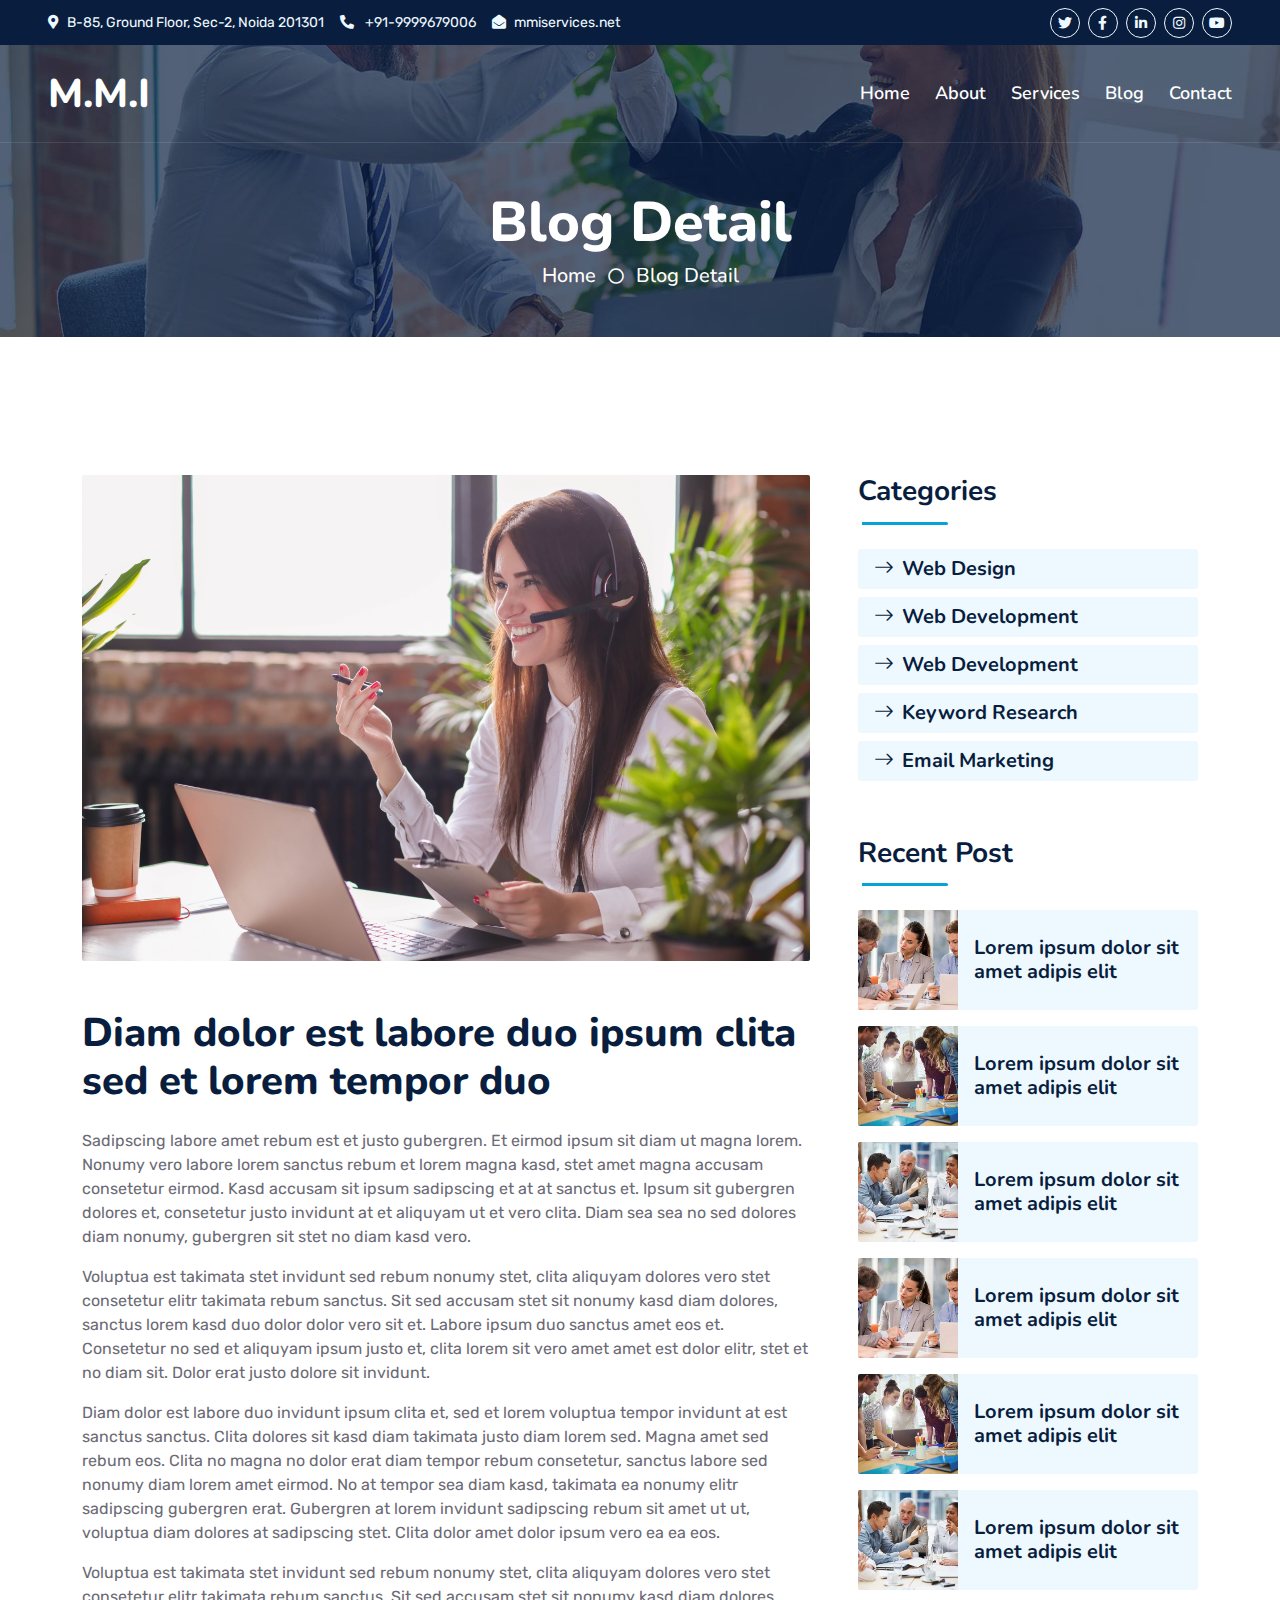
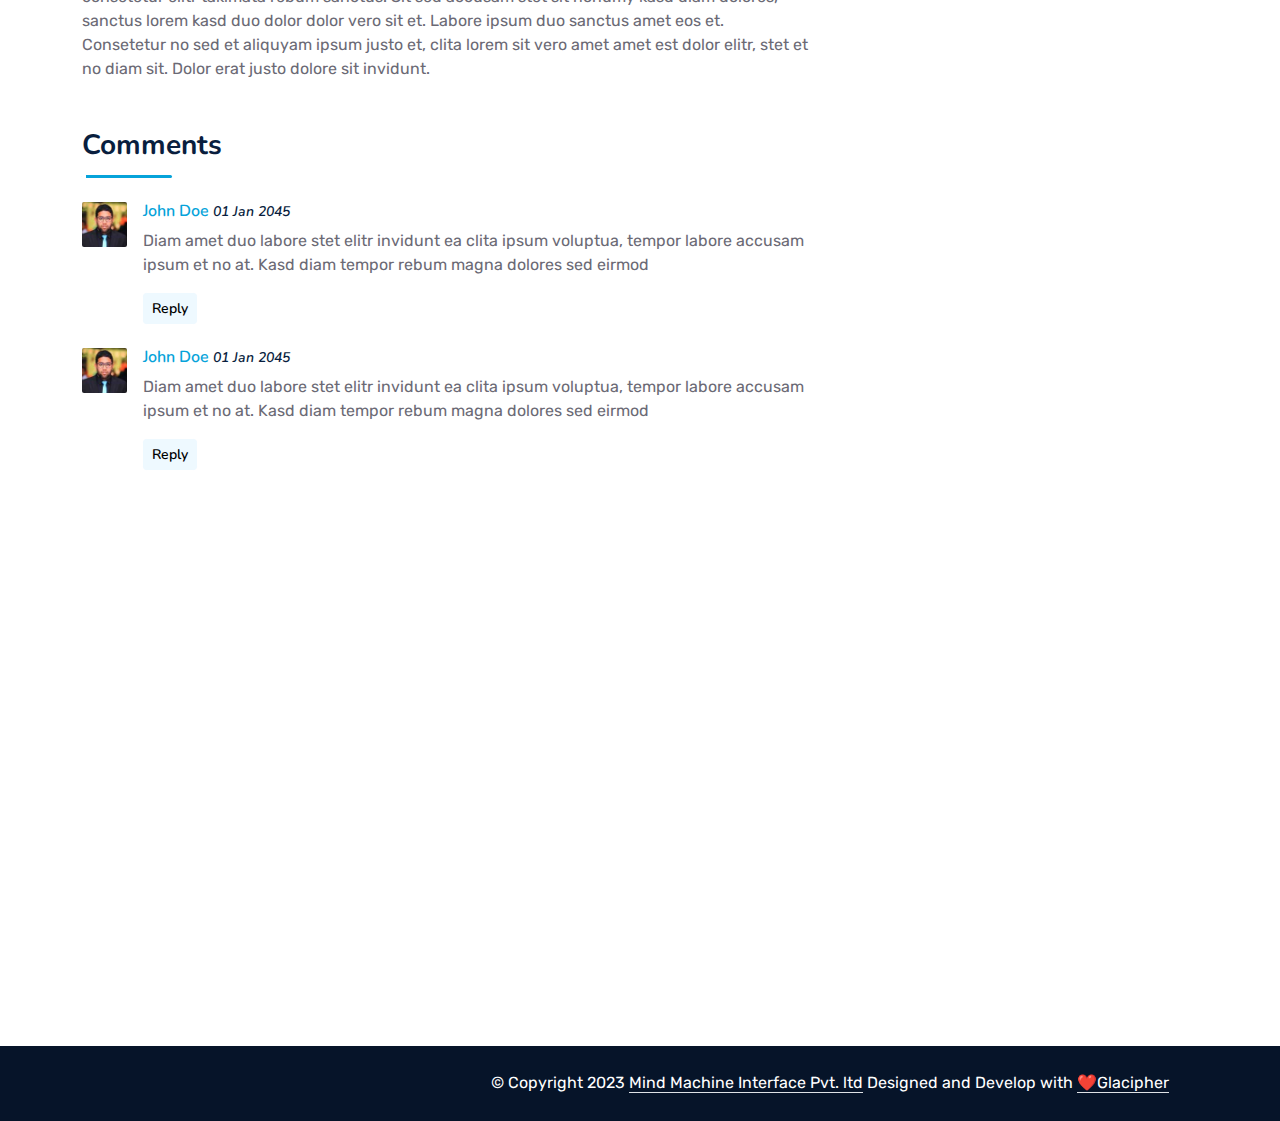
<file: blogdetail3.html>
<!DOCTYPE html>
<html lang="en">

<head>
    <meta charset="utf-8">
    <title>Startup - Startup Website Template</title>
    <meta content="width=device-width, initial-scale=1.0" name="viewport">
    <meta content="Free HTML Templates" name="keywords">
    <meta content="Free HTML Templates" name="description">

    <!-- Favicon -->
    <link href="img/favicon.ico" rel="icon">

    <!-- Google Web Fonts -->
    <link rel="preconnect" href="https://fonts.googleapis.com">
    <link rel="preconnect" href="https://fonts.gstatic.com" crossorigin>
    <link href="https://fonts.googleapis.com/css2?family=Nunito:wght@400;600;700;800&family=Rubik:wght@400;500;600;700&display=swap" rel="stylesheet">

    <!-- Icon Font Stylesheet -->
    <link href="https://cdnjs.cloudflare.com/ajax/libs/font-awesome/5.10.0/css/all.min.css" rel="stylesheet">
    <link href="https://cdn.jsdelivr.net/npm/bootstrap-icons@1.4.1/font/bootstrap-icons.css" rel="stylesheet">

    <!-- Libraries Stylesheet -->
    <link href="lib/owlcarousel/assets/owl.carousel.min.css" rel="stylesheet">
    <link href="lib/animate/animate.min.css" rel="stylesheet">

    <!-- Customized Bootstrap Stylesheet -->
    <link href="css/bootstrap.min.css" rel="stylesheet">

    <!-- Template Stylesheet -->
    <link href="css/style.css" rel="stylesheet">
</head>

<body>
    <!-- Spinner Start -->
    <div id="spinner" class="show bg-white position-fixed translate-middle w-100 vh-100 top-50 start-50 d-flex align-items-center justify-content-center">
        <div class="spinner"></div>
    </div>
    <!-- Spinner End -->


    <!-- Topbar Start -->
    <div class="container-fluid bg-dark px-5 d-none d-lg-block">
        <div class="row gx-0">
            <div class="col-lg-8 text-center text-lg-start mb-2 mb-lg-0">
                <div class="d-inline-flex align-items-center" style="height: 45px;">
                    <small class="me-3 text-light"><i class="fa fa-map-marker-alt me-2"></i>B-85, Ground Floor, Sec-2, Noida 201301</small>
                    <small class="me-3 text-light"><i class="fa fa-phone-alt me-2"></i> +91-9999679006</small>
                    <small class="text-light"><i class="fa fa-envelope-open me-2"></i>mmiservices.net</small>
                </div>
            </div>
            <div class="col-lg-4 text-center text-lg-end">
                <div class="d-inline-flex align-items-center" style="height: 45px;">
                    <a class="btn btn-sm btn-outline-light btn-sm-square rounded-circle me-2" href=""><i class="fab fa-twitter fw-normal"></i></a>
                    <a class="btn btn-sm btn-outline-light btn-sm-square rounded-circle me-2" href=""><i class="fab fa-facebook-f fw-normal"></i></a>
                    <a class="btn btn-sm btn-outline-light btn-sm-square rounded-circle me-2" href=""><i class="fab fa-linkedin-in fw-normal"></i></a>
                    <a class="btn btn-sm btn-outline-light btn-sm-square rounded-circle me-2" href=""><i class="fab fa-instagram fw-normal"></i></a>
                    <a class="btn btn-sm btn-outline-light btn-sm-square rounded-circle" href=""><i class="fab fa-youtube fw-normal"></i></a>
                </div>
            </div>
        </div>
    </div>
    <!-- Topbar End -->


    <!-- Navbar Start -->
    <div class="container-fluid position-relative p-0">
        <nav class="navbar navbar-expand-lg navbar-dark px-5 py-3 py-lg-0">
            <a href="index.html" class="navbar-brand p-0">
                <h1 class="m-0">M.M.I</h1>
            </a>
            <button class="navbar-toggler" type="button" data-bs-toggle="collapse" data-bs-target="#navbarCollapse">
                <span class="fa fa-bars"></span>
            </button>
            <div class="collapse navbar-collapse" id="navbarCollapse">
                <div class="navbar-nav ms-auto py-0">
                    <a href="index.html" class="nav-item nav-link">Home</a>
                    <a href="about.html" class="nav-item nav-link">About</a>
                    <a href="service.html" class="nav-item nav-link">Services</a>
                    <a href="blog.html" class="nav-item nav-link">Blog</a>
                    <!-- <div class="nav-item dropdown">
                        <a href="#" class="nav-link dropdown-toggle active" data-bs-toggle="dropdown">Blog</a>
                        <div class="dropdown-menu m-0">
                            <a href="blog.html" class="dropdown-item">Blog Grid</a>
                            <a href="detail.html" class="dropdown-item active">Blog Detail</a>
                        </div>
                    </div> -->
                    <!-- <div class="nav-item dropdown">
                        <a href="#" class="nav-link dropdown-toggle" data-bs-toggle="dropdown">Pages</a>
                        <div class="dropdown-menu m-0">
                            <a href="price.html" class="dropdown-item">Pricing Plan</a>
                            <a href="feature.html" class="dropdown-item">Our features</a>
                            <a href="team.html" class="dropdown-item">Team Members</a>
                            <a href="testimonial.html" class="dropdown-item">Testimonial</a>
                            <a href="quote.html" class="dropdown-item">Free Quote</a>
                        </div>
                    </div> -->
                    <a href="contact.html" class="nav-item nav-link">Contact</a>
                </div>
                
            </div>
        </nav>

        <div class="container-fluid bg-primary py-5 bg-header" style="margin-bottom: 90px;">
            <div class="row py-5">
                <div class="col-12 pt-lg-5 mt-lg-5 text-center">
                    <h1 class="display-4 text-white animated zoomIn">Blog Detail</h1>
                    <a href="" class="h5 text-white">Home</a>
                    <i class="far fa-circle text-white px-2"></i>
                    <a href="" class="h5 text-white">Blog Detail</a>
                </div>
            </div>
        </div>
    </div>
    <!-- Navbar End -->


    <!-- Full Screen Search Start -->
    <div class="modal fade" id="searchModal" tabindex="-1">
        <div class="modal-dialog modal-fullscreen">
            <div class="modal-content" style="background: rgba(9, 30, 62, .7);">
                <div class="modal-header border-0">
                    <button type="button" class="btn bg-white btn-close" data-bs-dismiss="modal" aria-label="Close"></button>
                </div>
                <div class="modal-body d-flex align-items-center justify-content-center">
                    <div class="input-group" style="max-width: 600px;">
                        <input type="text" class="form-control bg-transparent border-primary p-3" placeholder="Type search keyword">
                        <button class="btn btn-primary px-4"><i class="bi bi-search"></i></button>
                    </div>
                </div>
            </div>
        </div>
    </div>
    <!-- Full Screen Search End -->


    <!-- Blog Start -->
    <div class="container-fluid py-5 wow fadeInUp" data-wow-delay="0.1s">
        <div class="container py-5">
            <div class="row g-5">
                <div class="col-lg-8">
                    <!-- Blog Detail Start -->
                    <div class="mb-5">
                        <img class="img-fluid w-100 rounded mb-5" src="img/cservice.jpg" alt="">
                        <h1 class="mb-4">Diam dolor est labore duo ipsum clita sed et lorem tempor duo</h1>
                        <p>Sadipscing labore amet rebum est et justo gubergren. Et eirmod ipsum sit diam ut
                            magna lorem. Nonumy vero labore lorem sanctus rebum et lorem magna kasd, stet
                            amet magna accusam consetetur eirmod. Kasd accusam sit ipsum sadipscing et at at
                            sanctus et. Ipsum sit gubergren dolores et, consetetur justo invidunt at et
                            aliquyam ut et vero clita. Diam sea sea no sed dolores diam nonumy, gubergren
                            sit stet no diam kasd vero.</p>
                        <p>Voluptua est takimata stet invidunt sed rebum nonumy stet, clita aliquyam dolores
                            vero stet consetetur elitr takimata rebum sanctus. Sit sed accusam stet sit
                            nonumy kasd diam dolores, sanctus lorem kasd duo dolor dolor vero sit et. Labore
                            ipsum duo sanctus amet eos et. Consetetur no sed et aliquyam ipsum justo et,
                            clita lorem sit vero amet amet est dolor elitr, stet et no diam sit. Dolor erat
                            justo dolore sit invidunt.</p>
                        <p>Diam dolor est labore duo invidunt ipsum clita et, sed et lorem voluptua tempor
                            invidunt at est sanctus sanctus. Clita dolores sit kasd diam takimata justo diam
                            lorem sed. Magna amet sed rebum eos. Clita no magna no dolor erat diam tempor
                            rebum consetetur, sanctus labore sed nonumy diam lorem amet eirmod. No at tempor
                            sea diam kasd, takimata ea nonumy elitr sadipscing gubergren erat. Gubergren at
                            lorem invidunt sadipscing rebum sit amet ut ut, voluptua diam dolores at
                            sadipscing stet. Clita dolor amet dolor ipsum vero ea ea eos.</p>
                        <p>Voluptua est takimata stet invidunt sed rebum nonumy stet, clita aliquyam dolores
                            vero stet consetetur elitr takimata rebum sanctus. Sit sed accusam stet sit
                            nonumy kasd diam dolores, sanctus lorem kasd duo dolor dolor vero sit et. Labore
                            ipsum duo sanctus amet eos et. Consetetur no sed et aliquyam ipsum justo et,
                            clita lorem sit vero amet amet est dolor elitr, stet et no diam sit. Dolor erat
                            justo dolore sit invidunt.</p>
                    </div>
                    <!-- Blog Detail End -->
    
                    <!-- Comment List Start -->
                    <div class="mb-5">
                        <div class="section-title section-title-sm position-relative pb-3 mb-4">
                            <h3 class="mb-0">Comments</h3>
                        </div>
                        <div class="d-flex mb-4">
                            <img src="img/user.jpg" class="img-fluid rounded" style="width: 45px; height: 45px;">
                            <div class="ps-3">
                                <h6><a href="">John Doe</a> <small><i>01 Jan 2045</i></small></h6>
                                <p>Diam amet duo labore stet elitr invidunt ea clita ipsum voluptua, tempor labore
                                    accusam ipsum et no at. Kasd diam tempor rebum magna dolores sed eirmod</p>
                                <button class="btn btn-sm btn-light">Reply</button>
                            </div>
                        </div>
                        <div class="d-flex mb-4">
                            <img src="img/user.jpg" class="img-fluid rounded" style="width: 45px; height: 45px;">
                            <div class="ps-3">
                                <h6><a href="">John Doe</a> <small><i>01 Jan 2045</i></small></h6>
                                <p>Diam amet duo labore stet elitr invidunt ea clita ipsum voluptua, tempor labore
                                    accusam ipsum et no at. Kasd diam tempor rebum magna dolores sed eirmod</p>
                                <button class="btn btn-sm btn-light">Reply</button>
                            </div>
                        </div>
                        
                    </div>
                    <!-- Comment List End -->
    
                   
                </div>
    
                <!-- Sidebar Start -->
                <div class="col-lg-4">
                    <!-- Category Start -->
                    <div class="mb-5 wow slideInUp" data-wow-delay="0.1s">
                        <div class="section-title section-title-sm position-relative pb-3 mb-4">
                            <h3 class="mb-0">Categories</h3>
                        </div>
                        <div class="link-animated d-flex flex-column justify-content-start">
                            <a class="h5 fw-semi-bold bg-light rounded py-2 px-3 mb-2" href="#"><i class="bi bi-arrow-right me-2"></i>Web Design</a>
                            <a class="h5 fw-semi-bold bg-light rounded py-2 px-3 mb-2" href="#"><i class="bi bi-arrow-right me-2"></i>Web Development</a>
                            <a class="h5 fw-semi-bold bg-light rounded py-2 px-3 mb-2" href="#"><i class="bi bi-arrow-right me-2"></i>Web Development</a>
                            <a class="h5 fw-semi-bold bg-light rounded py-2 px-3 mb-2" href="#"><i class="bi bi-arrow-right me-2"></i>Keyword Research</a>
                            <a class="h5 fw-semi-bold bg-light rounded py-2 px-3 mb-2" href="#"><i class="bi bi-arrow-right me-2"></i>Email Marketing</a>
                        </div>
                    </div>
                    <!-- Category End -->
    
                    <!-- Recent Post Start -->
                    <div class="mb-5 wow slideInUp" data-wow-delay="0.1s">
                        <div class="section-title section-title-sm position-relative pb-3 mb-4">
                            <h3 class="mb-0">Recent Post</h3>
                        </div>
                        <div class="d-flex rounded overflow-hidden mb-3">
                            <img class="img-fluid" src="img/blog-1.jpg" style="width: 100px; height: 100px; object-fit: cover;" alt="">
                            <a href="" class="h5 fw-semi-bold d-flex align-items-center bg-light px-3 mb-0">Lorem ipsum dolor sit amet adipis elit
                            </a>
                        </div>
                        <div class="d-flex rounded overflow-hidden mb-3">
                            <img class="img-fluid" src="img/blog-2.jpg" style="width: 100px; height: 100px; object-fit: cover;" alt="">
                            <a href="" class="h5 fw-semi-bold d-flex align-items-center bg-light px-3 mb-0">Lorem ipsum dolor sit amet adipis elit
                            </a>
                        </div>
                        <div class="d-flex rounded overflow-hidden mb-3">
                            <img class="img-fluid" src="img/blog-3.jpg" style="width: 100px; height: 100px; object-fit: cover;" alt="">
                            <a href="" class="h5 fw-semi-bold d-flex align-items-center bg-light px-3 mb-0">Lorem ipsum dolor sit amet adipis elit
                            </a>
                        </div>
                        <div class="d-flex rounded overflow-hidden mb-3">
                            <img class="img-fluid" src="img/blog-1.jpg" style="width: 100px; height: 100px; object-fit: cover;" alt="">
                            <a href="" class="h5 fw-semi-bold d-flex align-items-center bg-light px-3 mb-0">Lorem ipsum dolor sit amet adipis elit
                            </a>
                        </div>
                        <div class="d-flex rounded overflow-hidden mb-3">
                            <img class="img-fluid" src="img/blog-2.jpg" style="width: 100px; height: 100px; object-fit: cover;" alt="">
                            <a href="" class="h5 fw-semi-bold d-flex align-items-center bg-light px-3 mb-0">Lorem ipsum dolor sit amet adipis elit
                            </a>
                        </div>
                        <div class="d-flex rounded overflow-hidden mb-3">
                            <img class="img-fluid" src="img/blog-3.jpg" style="width: 100px; height: 100px; object-fit: cover;" alt="">
                            <a href="" class="h5 fw-semi-bold d-flex align-items-center bg-light px-3 mb-0">Lorem ipsum dolor sit amet adipis elit
                            </a>
                        </div>
                    </div>
                    <!-- Recent Post End -->
    
                    <!-- Image Start -->
                    <div class="mb-5 wow slideInUp" data-wow-delay="0.1s">
                        <img src="img/blog-1.jpg" alt="" class="img-fluid rounded">
                    </div>
                    <!-- Image End -->
    
                    <!-- Tags Start -->
                    <div class="mb-5 wow slideInUp" data-wow-delay="0.1s">
                        <div class="section-title section-title-sm position-relative pb-3 mb-4">
                            <h3 class="mb-0">Services</h3>
                        </div>
                        <div class="d-flex flex-wrap m-n1">
                            <a href="" class="btn btn-light m-1">Market Research </a>
                            <a href="" class="btn btn-light m-1">Lead Generation</a>
                            <a href="" class="btn btn-light m-1">Onboarding</a>
                            <a href="" class="btn btn-light m-1">Sales & Renewals</a>
                            <a href="" class="btn btn-light m-1">Customer Service</a>
                            <a href="" class="btn btn-light m-1">Collections</a>
                           
                    </div>
                    <!-- Tags End -->
     
                </div>
                <!-- Sidebar End -->
            </div>
        </div>
    </div>
</div>
    <!-- Blog End -->



    <!-- Footer Start -->
    <div class="container-fluid bg-dark text-light mt-5 wow fadeInUp" data-wow-delay="0.1s">
        <div class="container">
            <div class="row gx-5">
                <div class="col-lg-4 col-md-6 footer-about">
                    <div class="d-flex flex-column align-items-center justify-content-center text-center h-100 bg-primary p-4">
                        <a href="index.html" class="navbar-brand">
                            <h1 class="m-0 text-white"><i class="fa fa-user-tie me-2"></i>M.M.I</h1>
                        </a>
                        <p class="mt-3 mb-4">Elevate business with strategic marketing and knowledge-driven solutions. Your success partner</p>
                      
                    </div>
                </div>
                <div class="col-lg-8 col-md-6">
                    <div class="row gx-5">
                        <div class="col-lg-4 col-md-12 pt-5 mb-5">
                            <div class="section-title section-title-sm position-relative pb-3 mb-4">
                                <h3 class="text-light mb-0">Contact Details</h3>
                            </div>
                            <div class="d-flex mb-2">
                                <i class="bi bi-geo-alt text-primary me-2"></i>
                                <p class="mb-0">B-85, Ground Floor, Sec-2, Noida 201301</p>
                            </div>
                            <div class="d-flex mb-2">
                                <i class="bi bi-envelope-open text-primary me-2"></i>
                                <p class="mb-0">mmiservices.net</p>
                            </div>
                            <div class="d-flex mb-2">
                                <i class="bi bi-telephone text-primary me-2"></i>
                                <p class="mb-0">+91-9999679006</p>
                                
                            </div>
                            <div class="d-flex mb-2">
                                <i class="bi bi-telephone text-primary me-2"></i>
                                <p class="mb-0">+91-9999679006</p>
                                
                            </div>
                            <div class="d-flex mt-4">
                                <a class="btn btn-primary btn-square me-2" href="#"><i class="fab fa-twitter fw-normal"></i></a>
                                <a class="btn btn-primary btn-square me-2" href="#"><i class="fab fa-facebook-f fw-normal"></i></a>
                                <a class="btn btn-primary btn-square me-2" href="#"><i class="fab fa-linkedin-in fw-normal"></i></a>
                                <a class="btn btn-primary btn-square" href="#"><i class="fab fa-instagram fw-normal"></i></a>
                            </div>
                        </div>
                        <div class="col-lg-4 col-md-12 pt-0 pt-lg-5 mb-5">
                            <div class="section-title section-title-sm position-relative pb-3 mb-4">
                                <h3 class="text-light mb-0">Quick Links</h3>
                            </div>
                            <div class="link-animated d-flex flex-column justify-content-start">
                                <a class="text-light mb-2" href="#"><i class="bi bi-arrow-right text-primary me-2"></i>Home</a>
                                <a class="text-light mb-2" href="#"><i class="bi bi-arrow-right text-primary me-2"></i>About Us</a>
                                <a class="text-light mb-2" href="#"><i class="bi bi-arrow-right text-primary me-2"></i>Our Services</a>
                                <a class="text-light mb-2" href="#"><i class="bi bi-arrow-right text-primary me-2"></i>Meet The Team</a>
                                <a class="text-light mb-2" href="#"><i class="bi bi-arrow-right text-primary me-2"></i>Latest Blog</a>
                                <a class="text-light" href="#"><i class="bi bi-arrow-right text-primary me-2"></i>Contact Us</a>
                            </div>
                        </div>
                        <div class="col-lg-4 col-md-12 pt-0 pt-lg-5 mb-5">
                            <div class="section-title section-title-sm position-relative pb-3 mb-4">
                                <h3 class="text-light mb-0">Our Solutions</h3>
                            </div>
                            <div class="link-animated d-flex flex-column justify-content-start">
                                <a class="text-light mb-2" href="#"><i class="bi bi-arrow-right text-primary me-2"></i>Market Research</a>
                                <a class="text-light mb-2" href="#"><i class="bi bi-arrow-right text-primary me-2"></i>Lead Generation</a>
                                <a class="text-light mb-2" href="#"><i class="bi bi-arrow-right text-primary me-2"></i>Onboarding</a>
                                <a class="text-light mb-2" href="#"><i class="bi bi-arrow-right text-primary me-2"></i>Sales & Renewals</a>
                                <a class="text-light mb-2" href="#"><i class="bi bi-arrow-right text-primary me-2"></i>Customer Service</a>
                                <a class="text-light mb-2" href="#"><i class="bi bi-arrow-right text-primary me-2"></i>Collections</a>
                                 
                            </div>
                        </div>
                    </div>
                </div>
            </div>
        </div>
    </div>
    <div class="container-fluid text-white" style="background: #061429;">
        <div class="container text-center">
            <div class="row justify-content-end">
                <div class="col-lg-8 col-md-6">
                    <div class="d-flex align-items-center justify-content-center" style="height: 75px;">
                        <p class="mb-0">&copy; Copyright 2023 <a class="text-white border-bottom" href="#">Mind Machine Interface Pvt. ltd</a> 
						
						<!--/*** This template is free as long as you keep the footer author’s credit link/attribution link/backlink. If you'd like to use the template without the footer author’s credit link/attribution link/backlink, you can purchase the Credit Removal License from "https://htmlcodex.com/credit-removal". Thank you for your support. ***/-->
						Designed and Develop with  <a class="text-white border-bottom" href="https://htmlcodex.com">❤️Glacipher</a></p>
                    </div>
                </div>
            </div>
        </div>
    </div>
  
    <!-- Footer End -->


    <!-- Back to Top -->
    <button class="go-top-btn">
        <i class="bi bi-arrow-up"></i>
      </button>


    <!-- JavaScript Libraries -->
    <script src="https://code.jquery.com/jquery-3.4.1.min.js"></script>
    <script src="https://cdn.jsdelivr.net/npm/bootstrap@5.0.0/dist/js/bootstrap.bundle.min.js"></script>
    <script src="lib/wow/wow.min.js"></script>
    <script src="lib/easing/easing.min.js"></script>
    <script src="lib/waypoints/waypoints.min.js"></script>
    <script src="lib/counterup/counterup.min.js"></script>
    <script src="lib/owlcarousel/owl.carousel.min.js"></script>

    <!-- Template Javascript -->
    <script src="js/main.js"></script>
</body>

</html>
</file>
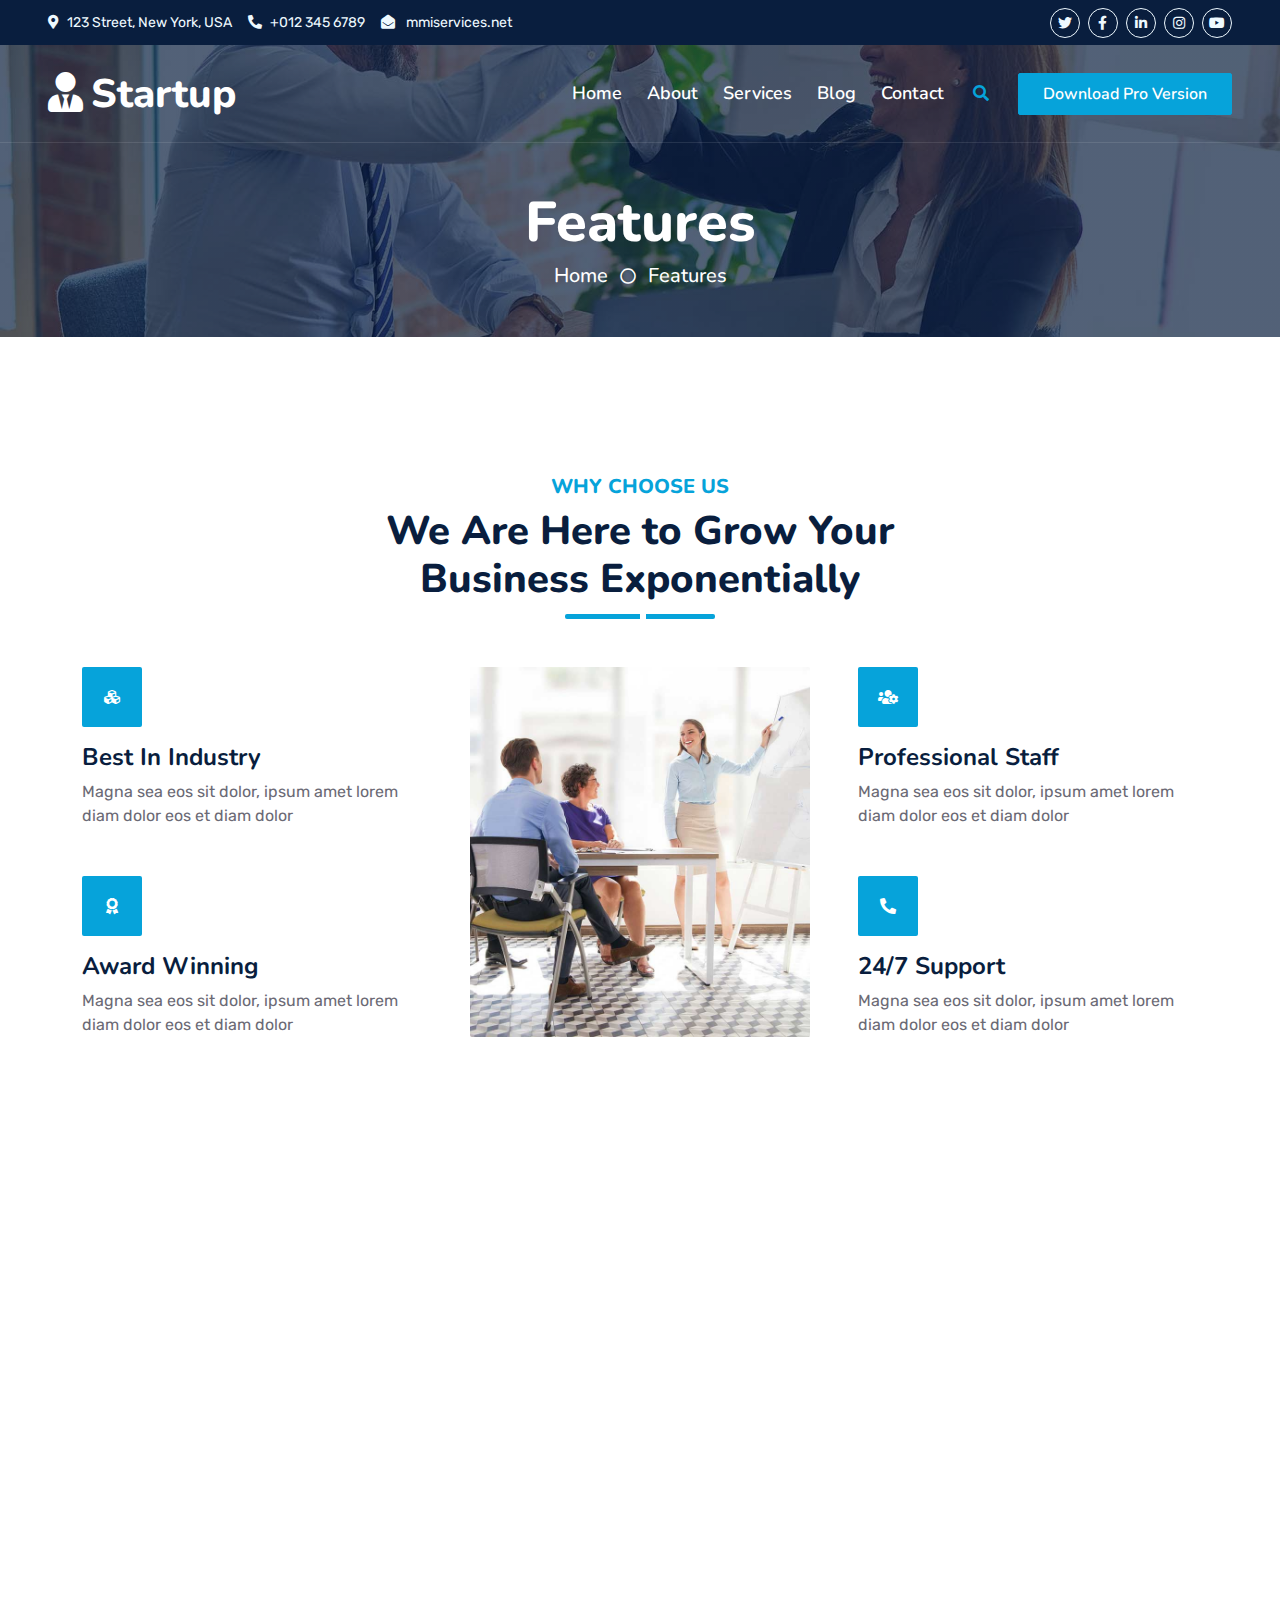
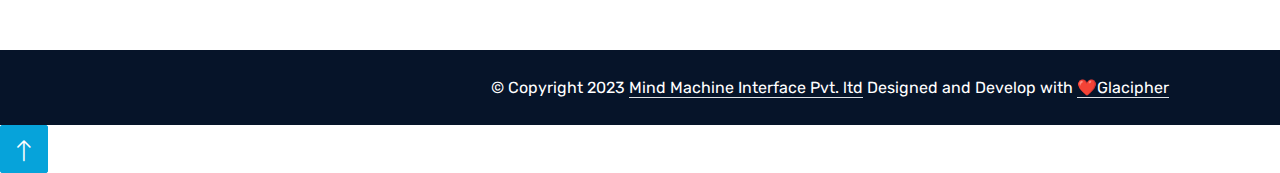
<file: feature.html>
<!DOCTYPE html>
<html lang="en">

<head>
    <meta charset="utf-8">
    <title>Startup - Startup Website Template</title>
    <meta content="width=device-width, initial-scale=1.0" name="viewport">
    <meta content="Free HTML Templates" name="keywords">
    <meta content="Free HTML Templates" name="description">

    <!-- Favicon -->
    <link href="img/favicon.ico" rel="icon">

    <!-- Google Web Fonts -->
    <link rel="preconnect" href="https://fonts.googleapis.com">
    <link rel="preconnect" href="https://fonts.gstatic.com" crossorigin>
    <link href="https://fonts.googleapis.com/css2?family=Nunito:wght@400;600;700;800&family=Rubik:wght@400;500;600;700&display=swap" rel="stylesheet">

    <!-- Icon Font Stylesheet -->
    <link href="https://cdnjs.cloudflare.com/ajax/libs/font-awesome/5.10.0/css/all.min.css" rel="stylesheet">
    <link href="https://cdn.jsdelivr.net/npm/bootstrap-icons@1.4.1/font/bootstrap-icons.css" rel="stylesheet">

    <!-- Libraries Stylesheet -->
    <link href="lib/owlcarousel/assets/owl.carousel.min.css" rel="stylesheet">
    <link href="lib/animate/animate.min.css" rel="stylesheet">

    <!-- Customized Bootstrap Stylesheet -->
    <link href="css/bootstrap.min.css" rel="stylesheet">

    <!-- Template Stylesheet -->
    <link href="css/style.css" rel="stylesheet">
</head>

<body>
    <!-- Spinner Start -->
    <div id="spinner" class="show bg-white position-fixed translate-middle w-100 vh-100 top-50 start-50 d-flex align-items-center justify-content-center">
        <div class="spinner"></div>
    </div>
    <!-- Spinner End -->


    <!-- Topbar Start -->
    <div class="container-fluid bg-dark px-5 d-none d-lg-block">
        <div class="row gx-0">
            <div class="col-lg-8 text-center text-lg-start mb-2 mb-lg-0">
                <div class="d-inline-flex align-items-center" style="height: 45px;">
                    <small class="me-3 text-light"><i class="fa fa-map-marker-alt me-2"></i>123 Street, New York, USA</small>
                    <small class="me-3 text-light"><i class="fa fa-phone-alt me-2"></i>+012 345 6789</small>
                    <small class="text-light"><i class="fa fa-envelope-open me-2"></i> mmiservices.net</small>
                </div>
            </div>
            <div class="col-lg-4 text-center text-lg-end">
                <div class="d-inline-flex align-items-center" style="height: 45px;">
                    <a class="btn btn-sm btn-outline-light btn-sm-square rounded-circle me-2" href=""><i class="fab fa-twitter fw-normal"></i></a>
                    <a class="btn btn-sm btn-outline-light btn-sm-square rounded-circle me-2" href=""><i class="fab fa-facebook-f fw-normal"></i></a>
                    <a class="btn btn-sm btn-outline-light btn-sm-square rounded-circle me-2" href=""><i class="fab fa-linkedin-in fw-normal"></i></a>
                    <a class="btn btn-sm btn-outline-light btn-sm-square rounded-circle me-2" href=""><i class="fab fa-instagram fw-normal"></i></a>
                    <a class="btn btn-sm btn-outline-light btn-sm-square rounded-circle" href=""><i class="fab fa-youtube fw-normal"></i></a>
                </div>
            </div>
        </div>
    </div>
    <!-- Topbar End -->


    <!-- Navbar Start -->
    <div class="container-fluid position-relative p-0">
        <nav class="navbar navbar-expand-lg navbar-dark px-5 py-3 py-lg-0">
            <a href="index.html" class="navbar-brand p-0">
                <h1 class="m-0"><i class="fa fa-user-tie me-2"></i>Startup</h1>
            </a>
            <button class="navbar-toggler" type="button" data-bs-toggle="collapse" data-bs-target="#navbarCollapse">
                <span class="fa fa-bars"></span>
            </button>
            <div class="collapse navbar-collapse" id="navbarCollapse">
                <div class="navbar-nav ms-auto py-0">
                    <a href="index.html" class="nav-item nav-link">Home</a>
                    <a href="about.html" class="nav-item nav-link">About</a>
                    <a href="service.html" class="nav-item nav-link">Services</a>
                    <a href="blog.html" class="nav-item nav-link">Blog</a>
                    <!-- <div class="nav-item dropdown">
                        <a href="#" class="nav-link dropdown-toggle" data-bs-toggle="dropdown">Blog</a>
                        <div class="dropdown-menu m-0">
                            <a href="blog.html" class="dropdown-item">Blog Grid</a>
                            <a href="detail.html" class="dropdown-item">Blog Detail</a>
                        </div>
                    </div> -->
                    <!-- <div class="nav-item dropdown">
                        <a href="#" class="nav-link dropdown-toggle active" data-bs-toggle="dropdown">Pages</a>
                        <div class="dropdown-menu m-0">
                            <a href="price.html" class="dropdown-item">Pricing Plan</a>
                            <a href="feature.html" class="dropdown-item active">Our features</a>
                            <a href="team.html" class="dropdown-item">Team Members</a>
                            <a href="testimonial.html" class="dropdown-item">Testimonial</a>
                            <a href="quote.html" class="dropdown-item">Free Quote</a>
                        </div>
                    </div> -->
                    <a href="contact.html" class="nav-item nav-link">Contact</a>
                </div>
                <butaton type="button" class="btn text-primary ms-3" data-bs-toggle="modal" data-bs-target="#searchModal"><i class="fa fa-search"></i></butaton>
                <a href="https://htmlcodex.com/startup-company-website-template" class="btn btn-primary py-2 px-4 ms-3">Download Pro Version</a>
            </div>
        </nav>

        <div class="container-fluid bg-primary py-5 bg-header" style="margin-bottom: 90px;">
            <div class="row py-5">
                <div class="col-12 pt-lg-5 mt-lg-5 text-center">
                    <h1 class="display-4 text-white animated zoomIn">Features</h1>
                    <a href="" class="h5 text-white">Home</a>
                    <i class="far fa-circle text-white px-2"></i>
                    <a href="" class="h5 text-white">Features</a>
                </div>
            </div>
        </div>
    </div>
    <!-- Navbar End -->


    <!-- Full Screen Search Start -->
    <div class="modal fade" id="searchModal" tabindex="-1">
        <div class="modal-dialog modal-fullscreen">
            <div class="modal-content" style="background: rgba(9, 30, 62, .7);">
                <div class="modal-header border-0">
                    <button type="button" class="btn bg-white btn-close" data-bs-dismiss="modal" aria-label="Close"></button>
                </div>
                <div class="modal-body d-flex align-items-center justify-content-center">
                    <div class="input-group" style="max-width: 600px;">
                        <input type="text" class="form-control bg-transparent border-primary p-3" placeholder="Type search keyword">
                        <button class="btn btn-primary px-4"><i class="bi bi-search"></i></button>
                    </div>
                </div>
            </div>
        </div>
    </div>
    <!-- Full Screen Search End -->


    <!-- Features Start -->
    <div class="container-fluid py-5 wow fadeInUp" data-wow-delay="0.1s">
        <div class="container py-5">
            <div class="section-title text-center position-relative pb-3 mb-5 mx-auto" style="max-width: 600px;">
                <h5 class="fw-bold text-primary text-uppercase">Why Choose Us</h5>
                <h1 class="mb-0">We Are Here to Grow Your Business Exponentially</h1>
            </div>
            <div class="row g-5">
                <div class="col-lg-4">
                    <div class="row g-5">
                        <div class="col-12 wow zoomIn" data-wow-delay="0.2s">
                            <div class="bg-primary rounded d-flex align-items-center justify-content-center mb-3" style="width: 60px; height: 60px;">
                                <i class="fa fa-cubes text-white"></i>
                            </div>
                            <h4>Best In Industry</h4>
                            <p class="mb-0">Magna sea eos sit dolor, ipsum amet lorem diam dolor eos et diam dolor</p>
                        </div>
                        <div class="col-12 wow zoomIn" data-wow-delay="0.6s">
                            <div class="bg-primary rounded d-flex align-items-center justify-content-center mb-3" style="width: 60px; height: 60px;">
                                <i class="fa fa-award text-white"></i>
                            </div>
                            <h4>Award Winning</h4>
                            <p class="mb-0">Magna sea eos sit dolor, ipsum amet lorem diam dolor eos et diam dolor</p>
                        </div>
                    </div>
                </div>
                <div class="col-lg-4  wow zoomIn" data-wow-delay="0.9s" style="min-height: 350px;">
                    <div class="position-relative h-100">
                        <img class="position-absolute w-100 h-100 rounded wow zoomIn" data-wow-delay="0.1s" src="img/feature.jpg" style="object-fit: cover;">
                    </div>
                </div>
                <div class="col-lg-4">
                    <div class="row g-5">
                        <div class="col-12 wow zoomIn" data-wow-delay="0.4s">
                            <div class="bg-primary rounded d-flex align-items-center justify-content-center mb-3" style="width: 60px; height: 60px;">
                                <i class="fa fa-users-cog text-white"></i>
                            </div>
                            <h4>Professional Staff</h4>
                            <p class="mb-0">Magna sea eos sit dolor, ipsum amet lorem diam dolor eos et diam dolor</p>
                        </div>
                        <div class="col-12 wow zoomIn" data-wow-delay="0.8s">
                            <div class="bg-primary rounded d-flex align-items-center justify-content-center mb-3" style="width: 60px; height: 60px;">
                                <i class="fa fa-phone-alt text-white"></i>
                            </div>
                            <h4>24/7 Support</h4>
                            <p class="mb-0">Magna sea eos sit dolor, ipsum amet lorem diam dolor eos et diam dolor</p>
                        </div>
                    </div>
                </div>
            </div>
        </div>
    </div>
    <!-- Features Start -->


    <!-- Vendor Start -->
    <div class="container-fluid py-5 wow fadeInUp" data-wow-delay="0.1s">
        <div class="container py-5 mb-5">
            <div class="bg-white">
                <div class="owl-carousel vendor-carousel">
                    <img src="img/vendor-1.jpg" alt="">
                    <img src="img/vendor-2.jpg" alt="">
                    <img src="img/vendor-3.jpg" alt="">
                    <img src="img/vendor-4.jpg" alt="">
                    <img src="img/vendor-5.jpg" alt="">
                    <img src="img/vendor-6.jpg" alt="">
                    <img src="img/vendor-7.jpg" alt="">
                    <img src="img/vendor-8.jpg" alt="">
                    <img src="img/vendor-9.jpg" alt="">
                </div>
            </div>
        </div>
    </div>
    <!-- Vendor End -->
    

    <!-- Footer Start -->
    <div class="container-fluid bg-dark text-light mt-5 wow fadeInUp" data-wow-delay="0.1s">
        <div class="container">
            <div class="row gx-5">
                <div class="col-lg-4 col-md-6 footer-about">
                    <div class="d-flex flex-column align-items-center justify-content-center text-center h-100 bg-primary p-4">
                        <a href="index.html" class="navbar-brand">
                            <h1 class="m-0 text-white"><i class="fa fa-user-tie me-2"></i>M.M.I</h1>
                        </a>
                        <p class="mt-3 mb-4">Elevate business with strategic marketing and knowledge-driven solutions. Your success partner</p>
                      
                    </div>
                </div>
                <div class="col-lg-8 col-md-6">
                    <div class="row gx-5">
                        <div class="col-lg-4 col-md-12 pt-5 mb-5">
                            <div class="section-title section-title-sm position-relative pb-3 mb-4">
                                <h3 class="text-light mb-0">Contact Details</h3>
                            </div>
                            <div class="d-flex mb-2">
                                <i class="bi bi-geo-alt text-primary me-2"></i>
                                <p class="mb-0">B-85, Ground Floor, Sec-2, Noida 201301</p>
                            </div>
                            <div class="d-flex mb-2">
                                <i class="bi bi-envelope-open text-primary me-2"></i>
                                <p class="mb-0">mmiservices.net</p>
                            </div>
                            <div class="d-flex mb-2">
                                <i class="bi bi-telephone text-primary me-2"></i>
                                <p class="mb-0">+91-9999679006</p>
                                
                            </div>
                            <div class="d-flex mb-2">
                                <i class="bi bi-telephone text-primary me-2"></i>
                                <p class="mb-0">+91-9999679006</p>
                                
                            </div>
                            <div class="d-flex mt-4">
                                <a class="btn btn-primary btn-square me-2" href="#"><i class="fab fa-twitter fw-normal"></i></a>
                                <a class="btn btn-primary btn-square me-2" href="#"><i class="fab fa-facebook-f fw-normal"></i></a>
                                <a class="btn btn-primary btn-square me-2" href="#"><i class="fab fa-linkedin-in fw-normal"></i></a>
                                <a class="btn btn-primary btn-square" href="#"><i class="fab fa-instagram fw-normal"></i></a>
                            </div>
                        </div>
                        <div class="col-lg-4 col-md-12 pt-0 pt-lg-5 mb-5">
                            <div class="section-title section-title-sm position-relative pb-3 mb-4">
                                <h3 class="text-light mb-0">Quick Links</h3>
                            </div>
                            <div class="link-animated d-flex flex-column justify-content-start">
                                <a class="text-light mb-2" href="#"><i class="bi bi-arrow-right text-primary me-2"></i>Home</a>
                                <a class="text-light mb-2" href="#"><i class="bi bi-arrow-right text-primary me-2"></i>About Us</a>
                                <a class="text-light mb-2" href="#"><i class="bi bi-arrow-right text-primary me-2"></i>Our Services</a>
                                <a class="text-light mb-2" href="#"><i class="bi bi-arrow-right text-primary me-2"></i>Meet The Team</a>
                                <a class="text-light mb-2" href="#"><i class="bi bi-arrow-right text-primary me-2"></i>Latest Blog</a>
                                <a class="text-light" href="#"><i class="bi bi-arrow-right text-primary me-2"></i>Contact Us</a>
                            </div>
                        </div>
                        <div class="col-lg-4 col-md-12 pt-0 pt-lg-5 mb-5">
                            <div class="section-title section-title-sm position-relative pb-3 mb-4">
                                <h3 class="text-light mb-0">Our Solutions</h3>
                            </div>
                            <div class="link-animated d-flex flex-column justify-content-start">
                                <a class="text-light mb-2" href="#"><i class="bi bi-arrow-right text-primary me-2"></i>Market Research</a>
                                <a class="text-light mb-2" href="#"><i class="bi bi-arrow-right text-primary me-2"></i>Lead Generation</a>
                                <a class="text-light mb-2" href="#"><i class="bi bi-arrow-right text-primary me-2"></i>Onboarding</a>
                                <a class="text-light mb-2" href="#"><i class="bi bi-arrow-right text-primary me-2"></i>Sales & Renewals</a>
                                <a class="text-light mb-2" href="#"><i class="bi bi-arrow-right text-primary me-2"></i>Customer Service</a>
                                <a class="text-light mb-2" href="#"><i class="bi bi-arrow-right text-primary me-2"></i>Collections</a>
                                 
                            </div>
                        </div>
                    </div>
                </div>
            </div>
        </div>
    </div>
    <div class="container-fluid text-white" style="background: #061429;">
        <div class="container text-center">
            <div class="row justify-content-end">
                <div class="col-lg-8 col-md-6">
                    <div class="d-flex align-items-center justify-content-center" style="height: 75px;">
                        <p class="mb-0">&copy; Copyright 2023 <a class="text-white border-bottom" href="#">Mind Machine Interface Pvt. ltd</a> 
						
						<!--/*** This template is free as long as you keep the footer author’s credit link/attribution link/backlink. If you'd like to use the template without the footer author’s credit link/attribution link/backlink, you can purchase the Credit Removal License from "https://htmlcodex.com/credit-removal". Thank you for your support. ***/-->
						Designed and Develop with  <a class="text-white border-bottom" href="https://htmlcodex.com">❤️Glacipher</a></p>
                    </div>
                </div>
            </div>
        </div>
    </div>
    <!-- Footer End -->


    <!-- Back to Top -->
    <a href="#" class="btn btn-lg btn-primary btn-lg-square rounded back-to-top"><i class="bi bi-arrow-up"></i></a>


    <!-- JavaScript Libraries -->
    <script src="https://code.jquery.com/jquery-3.4.1.min.js"></script>
    <script src="https://cdn.jsdelivr.net/npm/bootstrap@5.0.0/dist/js/bootstrap.bundle.min.js"></script>
    <script src="lib/wow/wow.min.js"></script>
    <script src="lib/easing/easing.min.js"></script>
    <script src="lib/waypoints/waypoints.min.js"></script>
    <script src="lib/counterup/counterup.min.js"></script>
    <script src="lib/owlcarousel/owl.carousel.min.js"></script>

    <!-- Template Javascript -->
    <script src="js/main.js"></script>
</body>

</html>
</file>
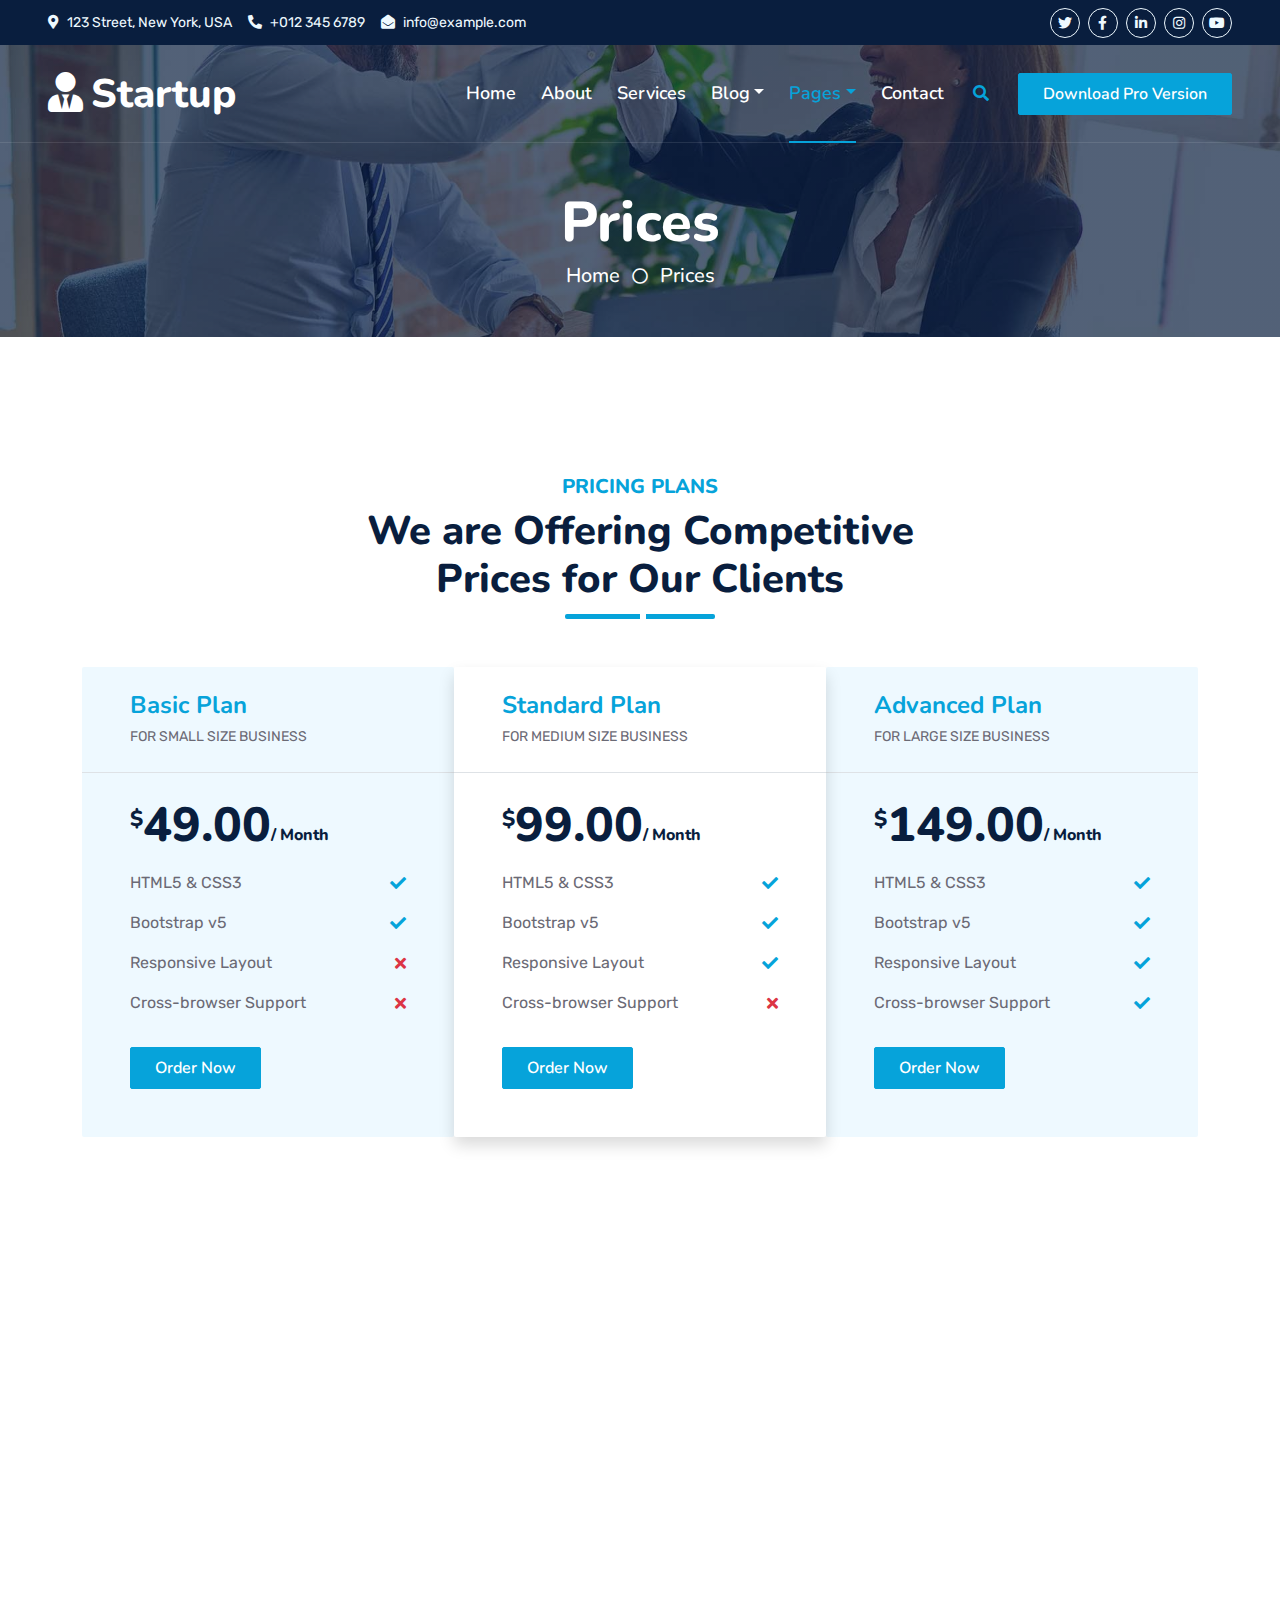
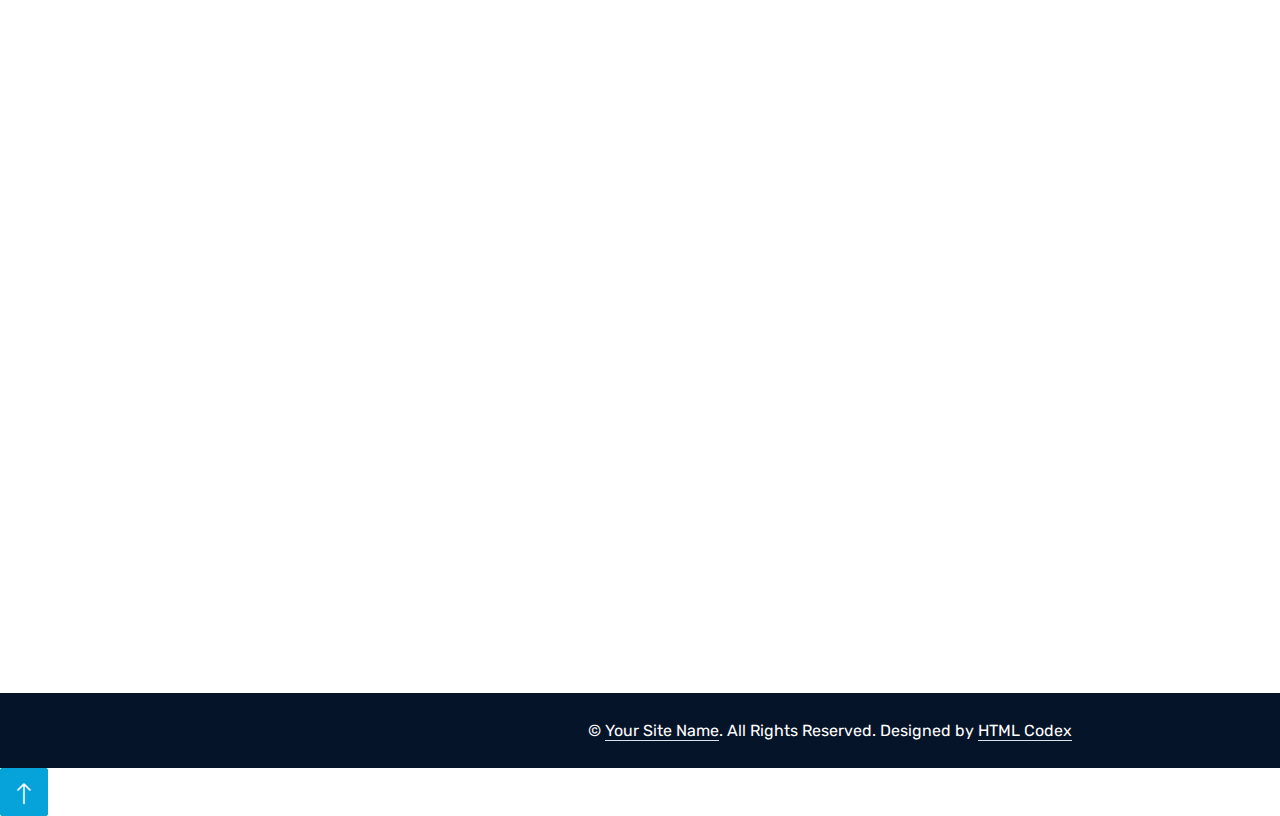
<file: price.html>
<!DOCTYPE html>
<html lang="en">

<head>
    <meta charset="utf-8">
    <title>Startup - Startup Website Template</title>
    <meta content="width=device-width, initial-scale=1.0" name="viewport">
    <meta content="Free HTML Templates" name="keywords">
    <meta content="Free HTML Templates" name="description">

    <!-- Favicon -->
    <link href="img/favicon.ico" rel="icon">

    <!-- Google Web Fonts -->
    <link rel="preconnect" href="https://fonts.googleapis.com">
    <link rel="preconnect" href="https://fonts.gstatic.com" crossorigin>
    <link href="https://fonts.googleapis.com/css2?family=Nunito:wght@400;600;700;800&family=Rubik:wght@400;500;600;700&display=swap" rel="stylesheet">

    <!-- Icon Font Stylesheet -->
    <link href="https://cdnjs.cloudflare.com/ajax/libs/font-awesome/5.10.0/css/all.min.css" rel="stylesheet">
    <link href="https://cdn.jsdelivr.net/npm/bootstrap-icons@1.4.1/font/bootstrap-icons.css" rel="stylesheet">

    <!-- Libraries Stylesheet -->
    <link href="lib/owlcarousel/assets/owl.carousel.min.css" rel="stylesheet">
    <link href="lib/animate/animate.min.css" rel="stylesheet">

    <!-- Customized Bootstrap Stylesheet -->
    <link href="css/bootstrap.min.css" rel="stylesheet">

    <!-- Template Stylesheet -->
    <link href="css/style.css" rel="stylesheet">
</head>

<body>
    <!-- Spinner Start -->
    <div id="spinner" class="show bg-white position-fixed translate-middle w-100 vh-100 top-50 start-50 d-flex align-items-center justify-content-center">
        <div class="spinner"></div>
    </div>
    <!-- Spinner End -->


    <!-- Topbar Start -->
    <div class="container-fluid bg-dark px-5 d-none d-lg-block">
        <div class="row gx-0">
            <div class="col-lg-8 text-center text-lg-start mb-2 mb-lg-0">
                <div class="d-inline-flex align-items-center" style="height: 45px;">
                    <small class="me-3 text-light"><i class="fa fa-map-marker-alt me-2"></i>123 Street, New York, USA</small>
                    <small class="me-3 text-light"><i class="fa fa-phone-alt me-2"></i>+012 345 6789</small>
                    <small class="text-light"><i class="fa fa-envelope-open me-2"></i>info@example.com</small>
                </div>
            </div>
            <div class="col-lg-4 text-center text-lg-end">
                <div class="d-inline-flex align-items-center" style="height: 45px;">
                    <a class="btn btn-sm btn-outline-light btn-sm-square rounded-circle me-2" href=""><i class="fab fa-twitter fw-normal"></i></a>
                    <a class="btn btn-sm btn-outline-light btn-sm-square rounded-circle me-2" href=""><i class="fab fa-facebook-f fw-normal"></i></a>
                    <a class="btn btn-sm btn-outline-light btn-sm-square rounded-circle me-2" href=""><i class="fab fa-linkedin-in fw-normal"></i></a>
                    <a class="btn btn-sm btn-outline-light btn-sm-square rounded-circle me-2" href=""><i class="fab fa-instagram fw-normal"></i></a>
                    <a class="btn btn-sm btn-outline-light btn-sm-square rounded-circle" href=""><i class="fab fa-youtube fw-normal"></i></a>
                </div>
            </div>
        </div>
    </div>
    <!-- Topbar End -->


    <!-- Navbar Start -->
    <div class="container-fluid position-relative p-0">
        <nav class="navbar navbar-expand-lg navbar-dark px-5 py-3 py-lg-0">
            <a href="index.html" class="navbar-brand p-0">
                <h1 class="m-0"><i class="fa fa-user-tie me-2"></i>Startup</h1>
            </a>
            <button class="navbar-toggler" type="button" data-bs-toggle="collapse" data-bs-target="#navbarCollapse">
                <span class="fa fa-bars"></span>
            </button>
            <div class="collapse navbar-collapse" id="navbarCollapse">
                <div class="navbar-nav ms-auto py-0">
                    <a href="index.html" class="nav-item nav-link">Home</a>
                    <a href="about.html" class="nav-item nav-link">About</a>
                    <a href="service.html" class="nav-item nav-link">Services</a>
                    <div class="nav-item dropdown">
                        <a href="#" class="nav-link dropdown-toggle" data-bs-toggle="dropdown">Blog</a>
                        <div class="dropdown-menu m-0">
                            <a href="blog.html" class="dropdown-item">Blog Grid</a>
                            <a href="detail.html" class="dropdown-item">Blog Detail</a>
                        </div>
                    </div>
                    <div class="nav-item dropdown">
                        <a href="#" class="nav-link dropdown-toggle active" data-bs-toggle="dropdown">Pages</a>
                        <div class="dropdown-menu m-0">
                            <a href="price.html" class="dropdown-item active">Pricing Plan</a>
                            <a href="feature.html" class="dropdown-item">Our features</a>
                            <a href="team.html" class="dropdown-item">Team Members</a>
                            <a href="testimonial.html" class="dropdown-item">Testimonial</a>
                            <a href="quote.html" class="dropdown-item">Free Quote</a>
                        </div>
                    </div>
                    <a href="contact.html" class="nav-item nav-link">Contact</a>
                </div>
                <butaton type="button" class="btn text-primary ms-3" data-bs-toggle="modal" data-bs-target="#searchModal"><i class="fa fa-search"></i></butaton>
                <a href="https://htmlcodex.com/startup-company-website-template" class="btn btn-primary py-2 px-4 ms-3">Download Pro Version</a>
            </div>
        </nav>

        <div class="container-fluid bg-primary py-5 bg-header" style="margin-bottom: 90px;">
            <div class="row py-5">
                <div class="col-12 pt-lg-5 mt-lg-5 text-center">
                    <h1 class="display-4 text-white animated zoomIn">Prices</h1>
                    <a href="" class="h5 text-white">Home</a>
                    <i class="far fa-circle text-white px-2"></i>
                    <a href="" class="h5 text-white">Prices</a>
                </div>
            </div>
        </div>
    </div>
    <!-- Navbar End -->


    <!-- Full Screen Search Start -->
    <div class="modal fade" id="searchModal" tabindex="-1">
        <div class="modal-dialog modal-fullscreen">
            <div class="modal-content" style="background: rgba(9, 30, 62, .7);">
                <div class="modal-header border-0">
                    <button type="button" class="btn bg-white btn-close" data-bs-dismiss="modal" aria-label="Close"></button>
                </div>
                <div class="modal-body d-flex align-items-center justify-content-center">
                    <div class="input-group" style="max-width: 600px;">
                        <input type="text" class="form-control bg-transparent border-primary p-3" placeholder="Type search keyword">
                        <button class="btn btn-primary px-4"><i class="bi bi-search"></i></button>
                    </div>
                </div>
            </div>
        </div>
    </div>
    <!-- Full Screen Search End -->


    <!-- Pricing Plan Start -->
    <div class="container-fluid py-5 wow fadeInUp" data-wow-delay="0.1s">
        <div class="container py-5">
            <div class="section-title text-center position-relative pb-3 mb-5 mx-auto" style="max-width: 600px;">
                <h5 class="fw-bold text-primary text-uppercase">Pricing Plans</h5>
                <h1 class="mb-0">We are Offering Competitive Prices for Our Clients</h1>
            </div>
            <div class="row g-0">
                <div class="col-lg-4 wow slideInUp" data-wow-delay="0.6s">
                    <div class="bg-light rounded">
                        <div class="border-bottom py-4 px-5 mb-4">
                            <h4 class="text-primary mb-1">Basic Plan</h4>
                            <small class="text-uppercase">For Small Size Business</small>
                        </div>
                        <div class="p-5 pt-0">
                            <h1 class="display-5 mb-3">
                                <small class="align-top" style="font-size: 22px; line-height: 45px;">$</small>49.00<small
                                    class="align-bottom" style="font-size: 16px; line-height: 40px;">/ Month</small>
                            </h1>
                            <div class="d-flex justify-content-between mb-3"><span>HTML5 & CSS3</span><i class="fa fa-check text-primary pt-1"></i></div>
                            <div class="d-flex justify-content-between mb-3"><span>Bootstrap v5</span><i class="fa fa-check text-primary pt-1"></i></div>
                            <div class="d-flex justify-content-between mb-3"><span>Responsive Layout</span><i class="fa fa-times text-danger pt-1"></i></div>
                            <div class="d-flex justify-content-between mb-2"><span>Cross-browser Support</span><i class="fa fa-times text-danger pt-1"></i></div>
                            <a href="" class="btn btn-primary py-2 px-4 mt-4">Order Now</a>
                        </div>
                    </div>
                </div>
                <div class="col-lg-4 wow slideInUp" data-wow-delay="0.3s">
                    <div class="bg-white rounded shadow position-relative" style="z-index: 1;">
                        <div class="border-bottom py-4 px-5 mb-4">
                            <h4 class="text-primary mb-1">Standard Plan</h4>
                            <small class="text-uppercase">For Medium Size Business</small>
                        </div>
                        <div class="p-5 pt-0">
                            <h1 class="display-5 mb-3">
                                <small class="align-top" style="font-size: 22px; line-height: 45px;">$</small>99.00<small
                                    class="align-bottom" style="font-size: 16px; line-height: 40px;">/ Month</small>
                            </h1>
                            <div class="d-flex justify-content-between mb-3"><span>HTML5 & CSS3</span><i class="fa fa-check text-primary pt-1"></i></div>
                            <div class="d-flex justify-content-between mb-3"><span>Bootstrap v5</span><i class="fa fa-check text-primary pt-1"></i></div>
                            <div class="d-flex justify-content-between mb-3"><span>Responsive Layout</span><i class="fa fa-check text-primary pt-1"></i></div>
                            <div class="d-flex justify-content-between mb-2"><span>Cross-browser Support</span><i class="fa fa-times text-danger pt-1"></i></div>
                            <a href="" class="btn btn-primary py-2 px-4 mt-4">Order Now</a>
                        </div>
                    </div>
                </div>
                <div class="col-lg-4 wow slideInUp" data-wow-delay="0.9s">
                    <div class="bg-light rounded">
                        <div class="border-bottom py-4 px-5 mb-4">
                            <h4 class="text-primary mb-1">Advanced Plan</h4>
                            <small class="text-uppercase">For Large Size Business</small>
                        </div>
                        <div class="p-5 pt-0">
                            <h1 class="display-5 mb-3">
                                <small class="align-top" style="font-size: 22px; line-height: 45px;">$</small>149.00<small
                                    class="align-bottom" style="font-size: 16px; line-height: 40px;">/ Month</small>
                            </h1>
                            <div class="d-flex justify-content-between mb-3"><span>HTML5 & CSS3</span><i class="fa fa-check text-primary pt-1"></i></div>
                            <div class="d-flex justify-content-between mb-3"><span>Bootstrap v5</span><i class="fa fa-check text-primary pt-1"></i></div>
                            <div class="d-flex justify-content-between mb-3"><span>Responsive Layout</span><i class="fa fa-check text-primary pt-1"></i></div>
                            <div class="d-flex justify-content-between mb-2"><span>Cross-browser Support</span><i class="fa fa-check text-primary pt-1"></i></div>
                            <a href="" class="btn btn-primary py-2 px-4 mt-4">Order Now</a>
                        </div>
                    </div>
                </div>
            </div>
        </div>
    </div>
    <!-- Pricing Plan End -->


    <!-- Quote Start -->
    <div class="container-fluid py-5 wow fadeInUp" data-wow-delay="0.1s">
        <div class="container py-5">
            <div class="row g-5">
                <div class="col-lg-7">
                    <div class="section-title position-relative pb-3 mb-5">
                        <h5 class="fw-bold text-primary text-uppercase">Request A Quote</h5>
                        <h1 class="mb-0">Need A Free Quote? Please Feel Free to Contact Us</h1>
                    </div>
                    <div class="row gx-3">
                        <div class="col-sm-6 wow zoomIn" data-wow-delay="0.2s">
                            <h5 class="mb-4"><i class="fa fa-reply text-primary me-3"></i>Reply within 24 hours</h5>
                        </div>
                        <div class="col-sm-6 wow zoomIn" data-wow-delay="0.4s">
                            <h5 class="mb-4"><i class="fa fa-phone-alt text-primary me-3"></i>24 hrs telephone support</h5>
                        </div>
                    </div>
                    <p class="mb-4">Eirmod sed tempor lorem ut dolores. Aliquyam sit sadipscing kasd ipsum. Dolor ea et dolore et at sea ea at dolor, justo ipsum duo rebum sea invidunt voluptua. Eos vero eos vero ea et dolore eirmod et. Dolores diam duo invidunt lorem. Elitr ut dolores magna sit. Sea dolore sanctus sed et. Takimata takimata sanctus sed.</p>
                    <div class="d-flex align-items-center mt-2 wow zoomIn" data-wow-delay="0.6s">
                        <div class="bg-primary d-flex align-items-center justify-content-center rounded" style="width: 60px; height: 60px;">
                            <i class="fa fa-phone-alt text-white"></i>
                        </div>
                        <div class="ps-4">
                            <h5 class="mb-2">Call to ask any question</h5>
                            <h4 class="text-primary mb-0">+012 345 6789</h4>
                        </div>
                    </div>
                </div>
                <div class="col-lg-5">
                    <div class="bg-primary rounded h-100 d-flex align-items-center p-5 wow zoomIn" data-wow-delay="0.9s">
                        <form>
                            <div class="row g-3">
                                <div class="col-xl-12">
                                    <input type="text" class="form-control bg-light border-0" placeholder="Your Name" style="height: 55px;">
                                </div>
                                <div class="col-12">
                                    <input type="email" class="form-control bg-light border-0" placeholder="Your Email" style="height: 55px;">
                                </div>
                                <div class="col-12">
                                    <select class="form-select bg-light border-0" style="height: 55px;">
                                        <option selected>Select A Service</option>
                                        <option value="1">Service 1</option>
                                        <option value="2">Service 2</option>
                                        <option value="3">Service 3</option>
                                    </select>
                                </div>
                                <div class="col-12">
                                    <textarea class="form-control bg-light border-0" rows="3" placeholder="Message"></textarea>
                                </div>
                                <div class="col-12">
                                    <button class="btn btn-dark w-100 py-3" type="submit">Request A Quote</button>
                                </div>
                            </div>
                        </form>
                    </div>
                </div>
            </div>
        </div>
    </div>
    <!-- Quote End -->


    <!-- Vendor Start -->
    <div class="container-fluid py-5 wow fadeInUp" data-wow-delay="0.1s">
        <div class="container py-5 mb-5">
            <div class="bg-white">
                <div class="owl-carousel vendor-carousel">
                    <img src="img/vendor-1.jpg" alt="">
                    <img src="img/vendor-2.jpg" alt="">
                    <img src="img/vendor-3.jpg" alt="">
                    <img src="img/vendor-4.jpg" alt="">
                    <img src="img/vendor-5.jpg" alt="">
                    <img src="img/vendor-6.jpg" alt="">
                    <img src="img/vendor-7.jpg" alt="">
                    <img src="img/vendor-8.jpg" alt="">
                    <img src="img/vendor-9.jpg" alt="">
                </div>
            </div>
        </div>
    </div>
    <!-- Vendor End -->
    

    <!-- Footer Start -->
    <div class="container-fluid bg-dark text-light mt-5 wow fadeInUp" data-wow-delay="0.1s">
        <div class="container">
            <div class="row gx-5">
                <div class="col-lg-4 col-md-6 footer-about">
                    <div class="d-flex flex-column align-items-center justify-content-center text-center h-100 bg-primary p-4">
                        <a href="index.html" class="navbar-brand">
                            <h1 class="m-0 text-white"><i class="fa fa-user-tie me-2"></i>Startup</h1>
                        </a>
                        <p class="mt-3 mb-4">Lorem diam sit erat dolor elitr et, diam lorem justo amet clita stet eos sit. Elitr dolor duo lorem, elitr clita ipsum sea. Diam amet erat lorem stet eos. Diam amet et kasd eos duo.</p>
                        <form action="">
                            <div class="input-group">
                                <input type="text" class="form-control border-white p-3" placeholder="Your Email">
                                <button class="btn btn-dark">Sign Up</button>
                            </div>
                        </form>
                    </div>
                </div>
                <div class="col-lg-8 col-md-6">
                    <div class="row gx-5">
                        <div class="col-lg-4 col-md-12 pt-5 mb-5">
                            <div class="section-title section-title-sm position-relative pb-3 mb-4">
                                <h3 class="text-light mb-0">Get In Touch</h3>
                            </div>
                            <div class="d-flex mb-2">
                                <i class="bi bi-geo-alt text-primary me-2"></i>
                                <p class="mb-0">123 Street, New York, USA</p>
                            </div>
                            <div class="d-flex mb-2">
                                <i class="bi bi-envelope-open text-primary me-2"></i>
                                <p class="mb-0">info@example.com</p>
                            </div>
                            <div class="d-flex mb-2">
                                <i class="bi bi-telephone text-primary me-2"></i>
                                <p class="mb-0">+012 345 67890</p>
                            </div>
                            <div class="d-flex mt-4">
                                <a class="btn btn-primary btn-square me-2" href="#"><i class="fab fa-twitter fw-normal"></i></a>
                                <a class="btn btn-primary btn-square me-2" href="#"><i class="fab fa-facebook-f fw-normal"></i></a>
                                <a class="btn btn-primary btn-square me-2" href="#"><i class="fab fa-linkedin-in fw-normal"></i></a>
                                <a class="btn btn-primary btn-square" href="#"><i class="fab fa-instagram fw-normal"></i></a>
                            </div>
                        </div>
                        <div class="col-lg-4 col-md-12 pt-0 pt-lg-5 mb-5">
                            <div class="section-title section-title-sm position-relative pb-3 mb-4">
                                <h3 class="text-light mb-0">Quick Links</h3>
                            </div>
                            <div class="link-animated d-flex flex-column justify-content-start">
                                <a class="text-light mb-2" href="#"><i class="bi bi-arrow-right text-primary me-2"></i>Home</a>
                                <a class="text-light mb-2" href="#"><i class="bi bi-arrow-right text-primary me-2"></i>About Us</a>
                                <a class="text-light mb-2" href="#"><i class="bi bi-arrow-right text-primary me-2"></i>Our Services</a>
                                <a class="text-light mb-2" href="#"><i class="bi bi-arrow-right text-primary me-2"></i>Meet The Team</a>
                                <a class="text-light mb-2" href="#"><i class="bi bi-arrow-right text-primary me-2"></i>Latest Blog</a>
                                <a class="text-light" href="#"><i class="bi bi-arrow-right text-primary me-2"></i>Contact Us</a>
                            </div>
                        </div>
                        <div class="col-lg-4 col-md-12 pt-0 pt-lg-5 mb-5">
                            <div class="section-title section-title-sm position-relative pb-3 mb-4">
                                <h3 class="text-light mb-0">Popular Links</h3>
                            </div>
                            <div class="link-animated d-flex flex-column justify-content-start">
                                <a class="text-light mb-2" href="#"><i class="bi bi-arrow-right text-primary me-2"></i>Home</a>
                                <a class="text-light mb-2" href="#"><i class="bi bi-arrow-right text-primary me-2"></i>About Us</a>
                                <a class="text-light mb-2" href="#"><i class="bi bi-arrow-right text-primary me-2"></i>Our Services</a>
                                <a class="text-light mb-2" href="#"><i class="bi bi-arrow-right text-primary me-2"></i>Meet The Team</a>
                                <a class="text-light mb-2" href="#"><i class="bi bi-arrow-right text-primary me-2"></i>Latest Blog</a>
                                <a class="text-light" href="#"><i class="bi bi-arrow-right text-primary me-2"></i>Contact Us</a>
                            </div>
                        </div>
                    </div>
                </div>
            </div>
        </div>
    </div>
    <div class="container-fluid text-white" style="background: #061429;">
        <div class="container text-center">
            <div class="row justify-content-end">
                <div class="col-lg-8 col-md-6">
                    <div class="d-flex align-items-center justify-content-center" style="height: 75px;">
                        <p class="mb-0">&copy; <a class="text-white border-bottom" href="#">Your Site Name</a>. All Rights Reserved. 
						
						<!--/*** This template is free as long as you keep the footer author’s credit link/attribution link/backlink. If you'd like to use the template without the footer author’s credit link/attribution link/backlink, you can purchase the Credit Removal License from "https://htmlcodex.com/credit-removal". Thank you for your support. ***/-->
						Designed by <a class="text-white border-bottom" href="https://htmlcodex.com">HTML Codex</a></p>
                    </div>
                </div>
            </div>
        </div>
    </div>
    <!-- Footer End -->


    <!-- Back to Top -->
    <a href="#" class="btn btn-lg btn-primary btn-lg-square rounded back-to-top"><i class="bi bi-arrow-up"></i></a>


    <!-- JavaScript Libraries -->
    <script src="https://code.jquery.com/jquery-3.4.1.min.js"></script>
    <script src="https://cdn.jsdelivr.net/npm/bootstrap@5.0.0/dist/js/bootstrap.bundle.min.js"></script>
    <script src="lib/wow/wow.min.js"></script>
    <script src="lib/easing/easing.min.js"></script>
    <script src="lib/waypoints/waypoints.min.js"></script>
    <script src="lib/counterup/counterup.min.js"></script>
    <script src="lib/owlcarousel/owl.carousel.min.js"></script>

    <!-- Template Javascript -->
    <script src="js/main.js"></script>
</body>

</html>
</file>
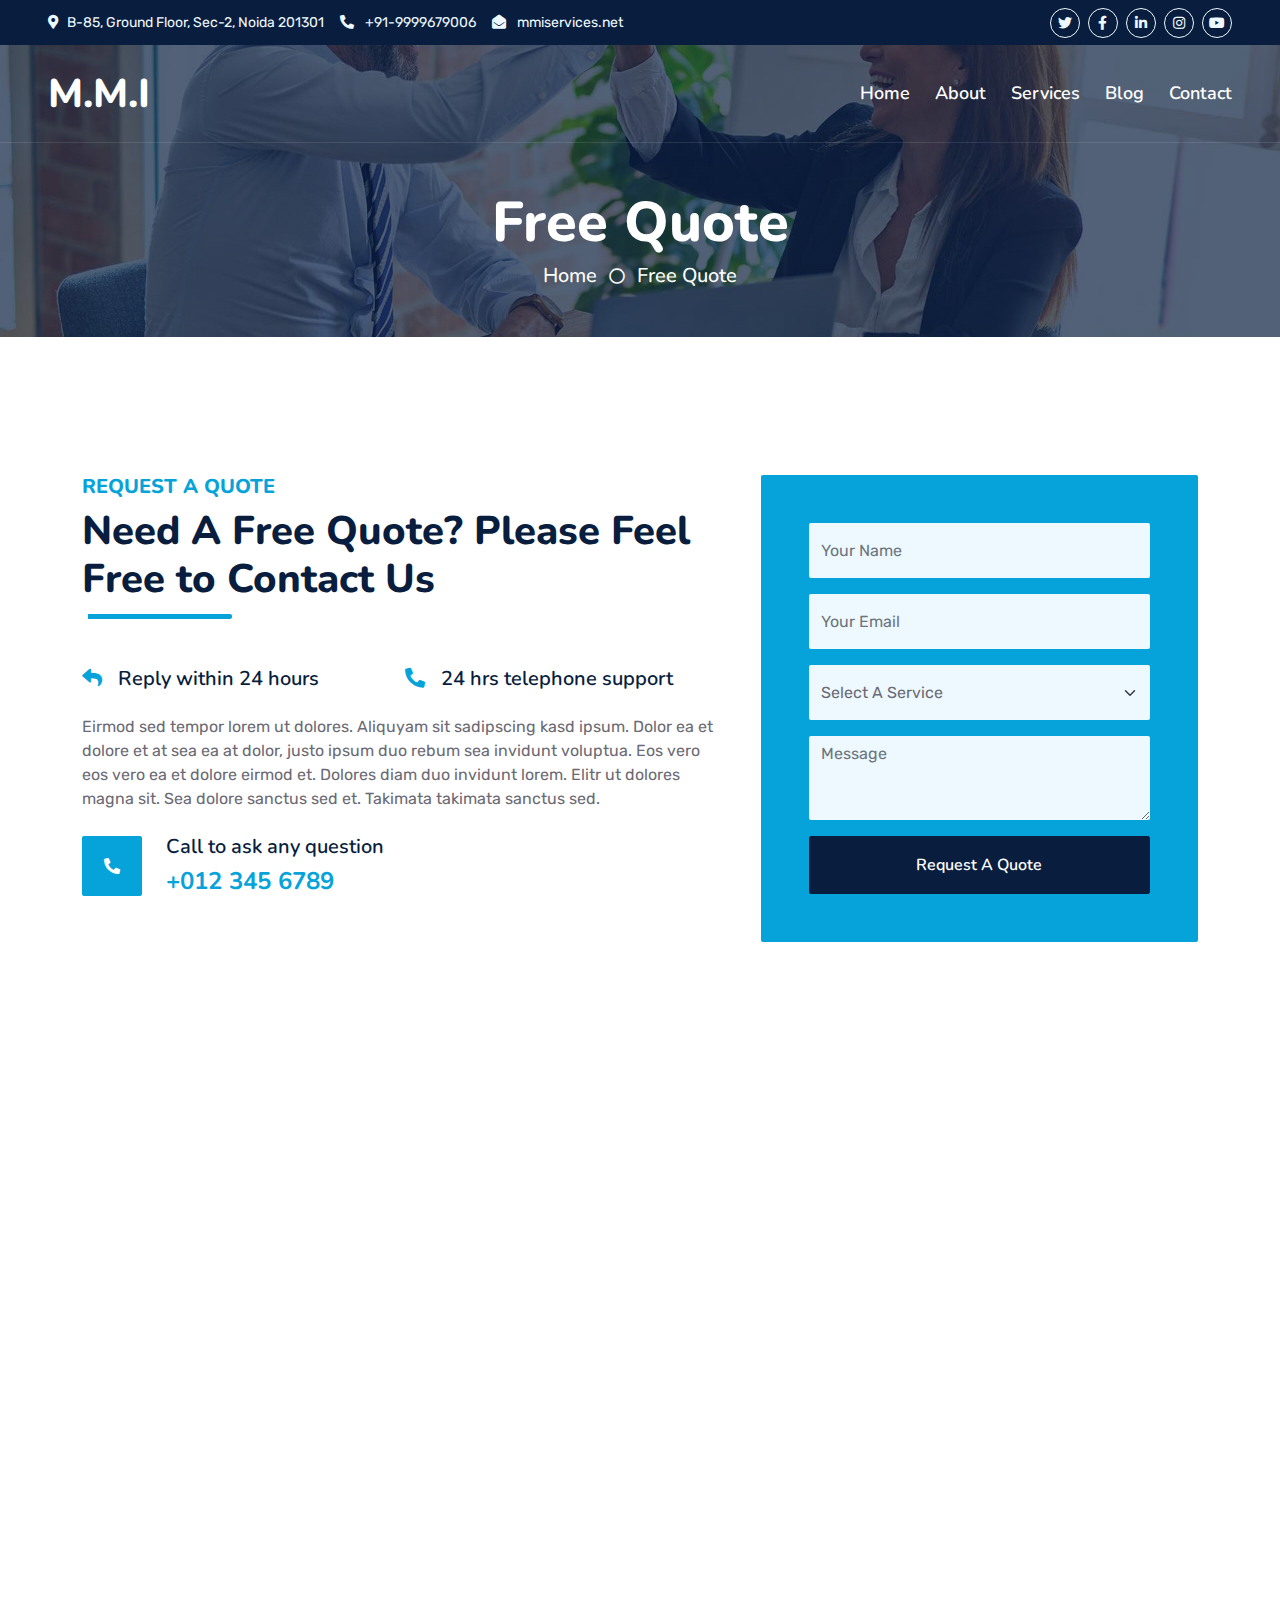
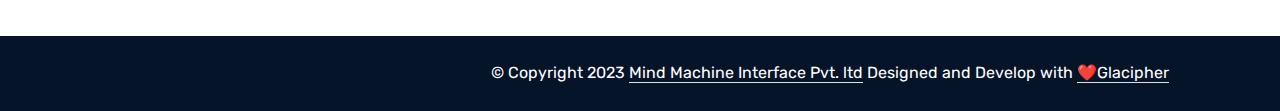
<file: quote.html>
<!DOCTYPE html>
<html lang="en">

<head>
    <meta charset="utf-8">
    <title>Startup - Startup Website Template</title>
    <meta content="width=device-width, initial-scale=1.0" name="viewport">
    <meta content="Free HTML Templates" name="keywords">
    <meta content="Free HTML Templates" name="description">

    <!-- Favicon -->
    <link href="img/favicon.ico" rel="icon">

    <!-- Google Web Fonts -->
    <link rel="preconnect" href="https://fonts.googleapis.com">
    <link rel="preconnect" href="https://fonts.gstatic.com" crossorigin>
    <link href="https://fonts.googleapis.com/css2?family=Nunito:wght@400;600;700;800&family=Rubik:wght@400;500;600;700&display=swap" rel="stylesheet">

    <!-- Icon Font Stylesheet -->
    <link href="https://cdnjs.cloudflare.com/ajax/libs/font-awesome/5.10.0/css/all.min.css" rel="stylesheet">
    <link href="https://cdn.jsdelivr.net/npm/bootstrap-icons@1.4.1/font/bootstrap-icons.css" rel="stylesheet">

    <!-- Libraries Stylesheet -->
    <link href="lib/owlcarousel/assets/owl.carousel.min.css" rel="stylesheet">
    <link href="lib/animate/animate.min.css" rel="stylesheet">

    <!-- Customized Bootstrap Stylesheet -->
    <link href="css/bootstrap.min.css" rel="stylesheet">

    <!-- Template Stylesheet -->
    <link href="css/style.css" rel="stylesheet">
</head>

<body>
    <!-- Spinner Start -->
    <div id="spinner" class="show bg-white position-fixed translate-middle w-100 vh-100 top-50 start-50 d-flex align-items-center justify-content-center">
        <div class="spinner"></div>
    </div>
    <!-- Spinner End -->


    <!-- Topbar Start -->
    <div class="container-fluid bg-dark px-5 d-none d-lg-block">
        <div class="row gx-0">
            <div class="col-lg-8 text-center text-lg-start mb-2 mb-lg-0">
                <div class="d-inline-flex align-items-center" style="height: 45px;">
                    <small class="me-3 text-light"><i class="fa fa-map-marker-alt me-2"></i>B-85, Ground Floor, Sec-2, Noida 201301</small>
                    <small class="me-3 text-light"><i class="fa fa-phone-alt me-2"></i> +91-9999679006</small>
                    <small class="text-light"><i class="fa fa-envelope-open me-2"></i> mmiservices.net</small>
                </div>
            </div>
            <div class="col-lg-4 text-center text-lg-end">
                <div class="d-inline-flex align-items-center" style="height: 45px;">
                    <a class="btn btn-sm btn-outline-light btn-sm-square rounded-circle me-2" href=""><i class="fab fa-twitter fw-normal"></i></a>
                    <a class="btn btn-sm btn-outline-light btn-sm-square rounded-circle me-2" href=""><i class="fab fa-facebook-f fw-normal"></i></a>
                    <a class="btn btn-sm btn-outline-light btn-sm-square rounded-circle me-2" href=""><i class="fab fa-linkedin-in fw-normal"></i></a>
                    <a class="btn btn-sm btn-outline-light btn-sm-square rounded-circle me-2" href=""><i class="fab fa-instagram fw-normal"></i></a>
                    <a class="btn btn-sm btn-outline-light btn-sm-square rounded-circle" href=""><i class="fab fa-youtube fw-normal"></i></a>
                </div>
            </div>
        </div>
    </div>
    <!-- Topbar End -->


    <!-- Navbar Start -->
    <div class="container-fluid position-relative p-0">
        <nav class="navbar navbar-expand-lg navbar-dark px-5 py-3 py-lg-0">
            <a href="index.html" class="navbar-brand p-0">
                <h1 class="m-0">M.M.I</h1>
            </a>
            <button class="navbar-toggler" type="button" data-bs-toggle="collapse" data-bs-target="#navbarCollapse">
                <span class="fa fa-bars"></span>
            </button>
            <div class="collapse navbar-collapse" id="navbarCollapse">
                <div class="navbar-nav ms-auto py-0">
                    <a href="index.html" class="nav-item nav-link">Home</a>
                    <a href="about.html" class="nav-item nav-link">About</a>
                    <a href="service.html" class="nav-item nav-link">Services</a>
                    <a href="blog.html" class="nav-item nav-link">Blog</a>
                    <!-- <div class="nav-item dropdown">
                        <a href="#" class="nav-link dropdown-toggle" data-bs-toggle="dropdown">Blog</a>
                        <div class="dropdown-menu m-0">
                            <a href="blog.html" class="dropdown-item">Blog Grid</a>
                            <a href="detail.html" class="dropdown-item">Blog Detail</a>
                        </div>
                    </div> -->
                    <!-- <div class="nav-item dropdown">
                        <a href="#" class="nav-link dropdown-toggle active" data-bs-toggle="dropdown">Pages</a>
                        <div class="dropdown-menu m-0">
                            <a href="price.html" class="dropdown-item">Pricing Plan</a>
                            <a href="feature.html" class="dropdown-item">Our features</a>
                            <a href="team.html" class="dropdown-item">Team Members</a>
                            <a href="testimonial.html" class="dropdown-item">Testimonial</a>
                            <a href="quote.html" class="dropdown-item active">Free Quote</a>
                        </div>
                    </div> -->
                    <a href="contact.html" class="nav-item nav-link">Contact</a>
                </div>
                 
            </div>
        </nav>

        <div class="container-fluid bg-primary py-5 bg-header" style="margin-bottom: 90px;">
            <div class="row py-5">
                <div class="col-12 pt-lg-5 mt-lg-5 text-center">
                    <h1 class="display-4 text-white animated zoomIn">Free Quote</h1>
                    <a href="" class="h5 text-white">Home</a>
                    <i class="far fa-circle text-white px-2"></i>
                    <a href="" class="h5 text-white">Free Quote</a>
                </div>
            </div>
        </div>
    </div>
    <!-- Navbar End -->


    <!-- Full Screen Search Start -->
    <div class="modal fade" id="searchModal" tabindex="-1">
        <div class="modal-dialog modal-fullscreen">
            <div class="modal-content" style="background: rgba(9, 30, 62, .7);">
                <div class="modal-header border-0">
                    <button type="button" class="btn bg-white btn-close" data-bs-dismiss="modal" aria-label="Close"></button>
                </div>
                <div class="modal-body d-flex align-items-center justify-content-center">
                    <div class="input-group" style="max-width: 600px;">
                        <input type="text" class="form-control bg-transparent border-primary p-3" placeholder="Type search keyword">
                        <button class="btn btn-primary px-4"><i class="bi bi-search"></i></button>
                    </div>
                </div>
            </div>
        </div>
    </div>
    <!-- Full Screen Search End -->


    <!-- Quote Start -->
    <div class="container-fluid py-5 wow fadeInUp" data-wow-delay="0.1s">
        <div class="container py-5">
            <div class="row g-5">
                <div class="col-lg-7">
                    <div class="section-title position-relative pb-3 mb-5">
                        <h5 class="fw-bold text-primary text-uppercase">Request A Quote</h5>
                        <h1 class="mb-0">Need A Free Quote? Please Feel Free to Contact Us</h1>
                    </div>
                    <div class="row gx-3">
                        <div class="col-sm-6 wow zoomIn" data-wow-delay="0.2s">
                            <h5 class="mb-4"><i class="fa fa-reply text-primary me-3"></i>Reply within 24 hours</h5>
                        </div>
                        <div class="col-sm-6 wow zoomIn" data-wow-delay="0.4s">
                            <h5 class="mb-4"><i class="fa fa-phone-alt text-primary me-3"></i>24 hrs telephone support</h5>
                        </div>
                    </div>
                    <p class="mb-4">Eirmod sed tempor lorem ut dolores. Aliquyam sit sadipscing kasd ipsum. Dolor ea et dolore et at sea ea at dolor, justo ipsum duo rebum sea invidunt voluptua. Eos vero eos vero ea et dolore eirmod et. Dolores diam duo invidunt lorem. Elitr ut dolores magna sit. Sea dolore sanctus sed et. Takimata takimata sanctus sed.</p>
                    <div class="d-flex align-items-center mt-2 wow zoomIn" data-wow-delay="0.6s">
                        <div class="bg-primary d-flex align-items-center justify-content-center rounded" style="width: 60px; height: 60px;">
                            <i class="fa fa-phone-alt text-white"></i>
                        </div>
                        <div class="ps-4">
                            <h5 class="mb-2">Call to ask any question</h5>
                            <h4 class="text-primary mb-0">+012 345 6789</h4>
                        </div>
                    </div>
                </div>
                <div class="col-lg-5">
                    <div class="bg-primary rounded h-100 d-flex align-items-center p-5 wow zoomIn" data-wow-delay="0.9s">
                        <form>
                            <div class="row g-3">
                                <div class="col-xl-12">
                                    <input type="text" class="form-control bg-light border-0" placeholder="Your Name" style="height: 55px;">
                                </div>
                                <div class="col-12">
                                    <input type="email" class="form-control bg-light border-0" placeholder="Your Email" style="height: 55px;">
                                </div>
                                <div class="col-12">
                                    <select class="form-select bg-light border-0" style="height: 55px;">
                                        <option selected>Select A Service</option>
                                        <option value="1">Service 1</option>
                                        <option value="2">Service 2</option>
                                        <option value="3">Service 3</option>
                                    </select>
                                </div>
                                <div class="col-12">
                                    <textarea class="form-control bg-light border-0" rows="3" placeholder="Message"></textarea>
                                </div>
                                <div class="col-12">
                                    <button class="btn btn-dark w-100 py-3" type="submit">Request A Quote</button>
                                </div>
                            </div>
                        </form>
                    </div>
                </div>
            </div>
        </div>
    </div>
    <!-- Quote End -->


    <!-- Vendor Start -->
    <div class="container-fluid py-5 wow fadeInUp" data-wow-delay="0.1s">
        <div class="container py-5 mb-5">
            <div class="bg-white">
                <div class="owl-carousel vendor-carousel">
                    <img src="img/vendor-1.jpg" alt="">
                    <img src="img/vendor-2.jpg" alt="">
                    <img src="img/vendor-3.jpg" alt="">
                    <img src="img/vendor-4.jpg" alt="">
                    <img src="img/vendor-5.jpg" alt="">
                    <img src="img/vendor-6.jpg" alt="">
                    <img src="img/vendor-7.jpg" alt="">
                    <img src="img/vendor-8.jpg" alt="">
                    <img src="img/vendor-9.jpg" alt="">
                </div>
            </div>
        </div>
    </div>
    <!-- Vendor End -->
    

    <!-- Footer Start -->
    <div class="container-fluid bg-dark text-light mt-5 wow fadeInUp" data-wow-delay="0.1s">
        <div class="container">
            <div class="row gx-5">
                <div class="col-lg-4 col-md-6 footer-about">
                    <div class="d-flex flex-column align-items-center justify-content-center text-center h-100 bg-primary p-4">
                        <a href="index.html" class="navbar-brand">
                            <h1 class="m-0 text-white"><i class="fa fa-user-tie me-2"></i>M.M.I</h1>
                        </a>
                        <p class="mt-3 mb-4">Elevate business with strategic marketing and knowledge-driven solutions. Your success partner</p>
                      
                    </div>
                </div>
                <div class="col-lg-8 col-md-6">
                    <div class="row gx-5">
                        <div class="col-lg-4 col-md-12 pt-5 mb-5">
                            <div class="section-title section-title-sm position-relative pb-3 mb-4">
                                <h3 class="text-light mb-0">Contact Details</h3>
                            </div>
                            <div class="d-flex mb-2">
                                <i class="bi bi-geo-alt text-primary me-2"></i>
                                <p class="mb-0">B-85, Ground Floor, Sec-2, Noida 201301</p>
                            </div>
                            <div class="d-flex mb-2">
                                <i class="bi bi-envelope-open text-primary me-2"></i>
                                <p class="mb-0">mmiservices.net</p>
                            </div>
                            <div class="d-flex mb-2">
                                <i class="bi bi-telephone text-primary me-2"></i>
                                <p class="mb-0">+91-9999679006</p>
                                
                            </div>
                            <div class="d-flex mb-2">
                                <i class="bi bi-telephone text-primary me-2"></i>
                                <p class="mb-0">+91-9999679006</p>
                                
                            </div>
                            <div class="d-flex mt-4">
                                <a class="btn btn-primary btn-square me-2" href="#"><i class="fab fa-twitter fw-normal"></i></a>
                                <a class="btn btn-primary btn-square me-2" href="#"><i class="fab fa-facebook-f fw-normal"></i></a>
                                <a class="btn btn-primary btn-square me-2" href="#"><i class="fab fa-linkedin-in fw-normal"></i></a>
                                <a class="btn btn-primary btn-square" href="#"><i class="fab fa-instagram fw-normal"></i></a>
                            </div>
                        </div>
                        <div class="col-lg-4 col-md-12 pt-0 pt-lg-5 mb-5">
                            <div class="section-title section-title-sm position-relative pb-3 mb-4">
                                <h3 class="text-light mb-0">Quick Links</h3>
                            </div>
                            <div class="link-animated d-flex flex-column justify-content-start">
                                <a class="text-light mb-2" href="#"><i class="bi bi-arrow-right text-primary me-2"></i>Home</a>
                                <a class="text-light mb-2" href="#"><i class="bi bi-arrow-right text-primary me-2"></i>About Us</a>
                                <a class="text-light mb-2" href="#"><i class="bi bi-arrow-right text-primary me-2"></i>Our Services</a>
                                <a class="text-light mb-2" href="#"><i class="bi bi-arrow-right text-primary me-2"></i>Meet The Team</a>
                                <a class="text-light mb-2" href="#"><i class="bi bi-arrow-right text-primary me-2"></i>Latest Blog</a>
                                <a class="text-light" href="#"><i class="bi bi-arrow-right text-primary me-2"></i>Contact Us</a>
                            </div>
                        </div>
                        <div class="col-lg-4 col-md-12 pt-0 pt-lg-5 mb-5">
                            <div class="section-title section-title-sm position-relative pb-3 mb-4">
                                <h3 class="text-light mb-0">Our Solutions</h3>
                            </div>
                            <div class="link-animated d-flex flex-column justify-content-start">
                                <a class="text-light mb-2" href="#"><i class="bi bi-arrow-right text-primary me-2"></i>Market Research</a>
                                <a class="text-light mb-2" href="#"><i class="bi bi-arrow-right text-primary me-2"></i>Lead Generation</a>
                                <a class="text-light mb-2" href="#"><i class="bi bi-arrow-right text-primary me-2"></i>Onboarding</a>
                                <a class="text-light mb-2" href="#"><i class="bi bi-arrow-right text-primary me-2"></i>Sales & Renewals</a>
                                <a class="text-light mb-2" href="#"><i class="bi bi-arrow-right text-primary me-2"></i>Customer Service</a>
                                <a class="text-light mb-2" href="#"><i class="bi bi-arrow-right text-primary me-2"></i>Collections</a>
                                 
                            </div>
                        </div>
                    </div>
                </div>
            </div>
        </div>
    </div>
    <div class="container-fluid text-white" style="background: #061429;">
        <div class="container text-center">
            <div class="row justify-content-end">
                <div class="col-lg-8 col-md-6">
                    <div class="d-flex align-items-center justify-content-center" style="height: 75px;">
                        <p class="mb-0">&copy; Copyright 2023 <a class="text-white border-bottom" href="#">Mind Machine Interface Pvt. ltd</a> 
						
						<!--/*** This template is free as long as you keep the footer author’s credit link/attribution link/backlink. If you'd like to use the template without the footer author’s credit link/attribution link/backlink, you can purchase the Credit Removal License from "https://htmlcodex.com/credit-removal". Thank you for your support. ***/-->
						Designed and Develop with  <a class="text-white border-bottom" href="https://htmlcodex.com">❤️Glacipher</a></p>
                    </div>
                </div>
            </div>
        </div>
    </div>
    <!-- Footer End -->


    <!-- Back to Top -->
    <button class="go-top-btn">
        <i class="bi bi-arrow-up"></i>
      </button>

    <!-- JavaScript Libraries -->
    <script src="https://code.jquery.com/jquery-3.4.1.min.js"></script>
    <script src="https://cdn.jsdelivr.net/npm/bootstrap@5.0.0/dist/js/bootstrap.bundle.min.js"></script>
    <script src="lib/wow/wow.min.js"></script>
    <script src="lib/easing/easing.min.js"></script>
    <script src="lib/waypoints/waypoints.min.js"></script>
    <script src="lib/counterup/counterup.min.js"></script>
    <script src="lib/owlcarousel/owl.carousel.min.js"></script>

    <!-- Template Javascript -->
    <script src="js/main.js"></script>
</body>

</html>
</file>
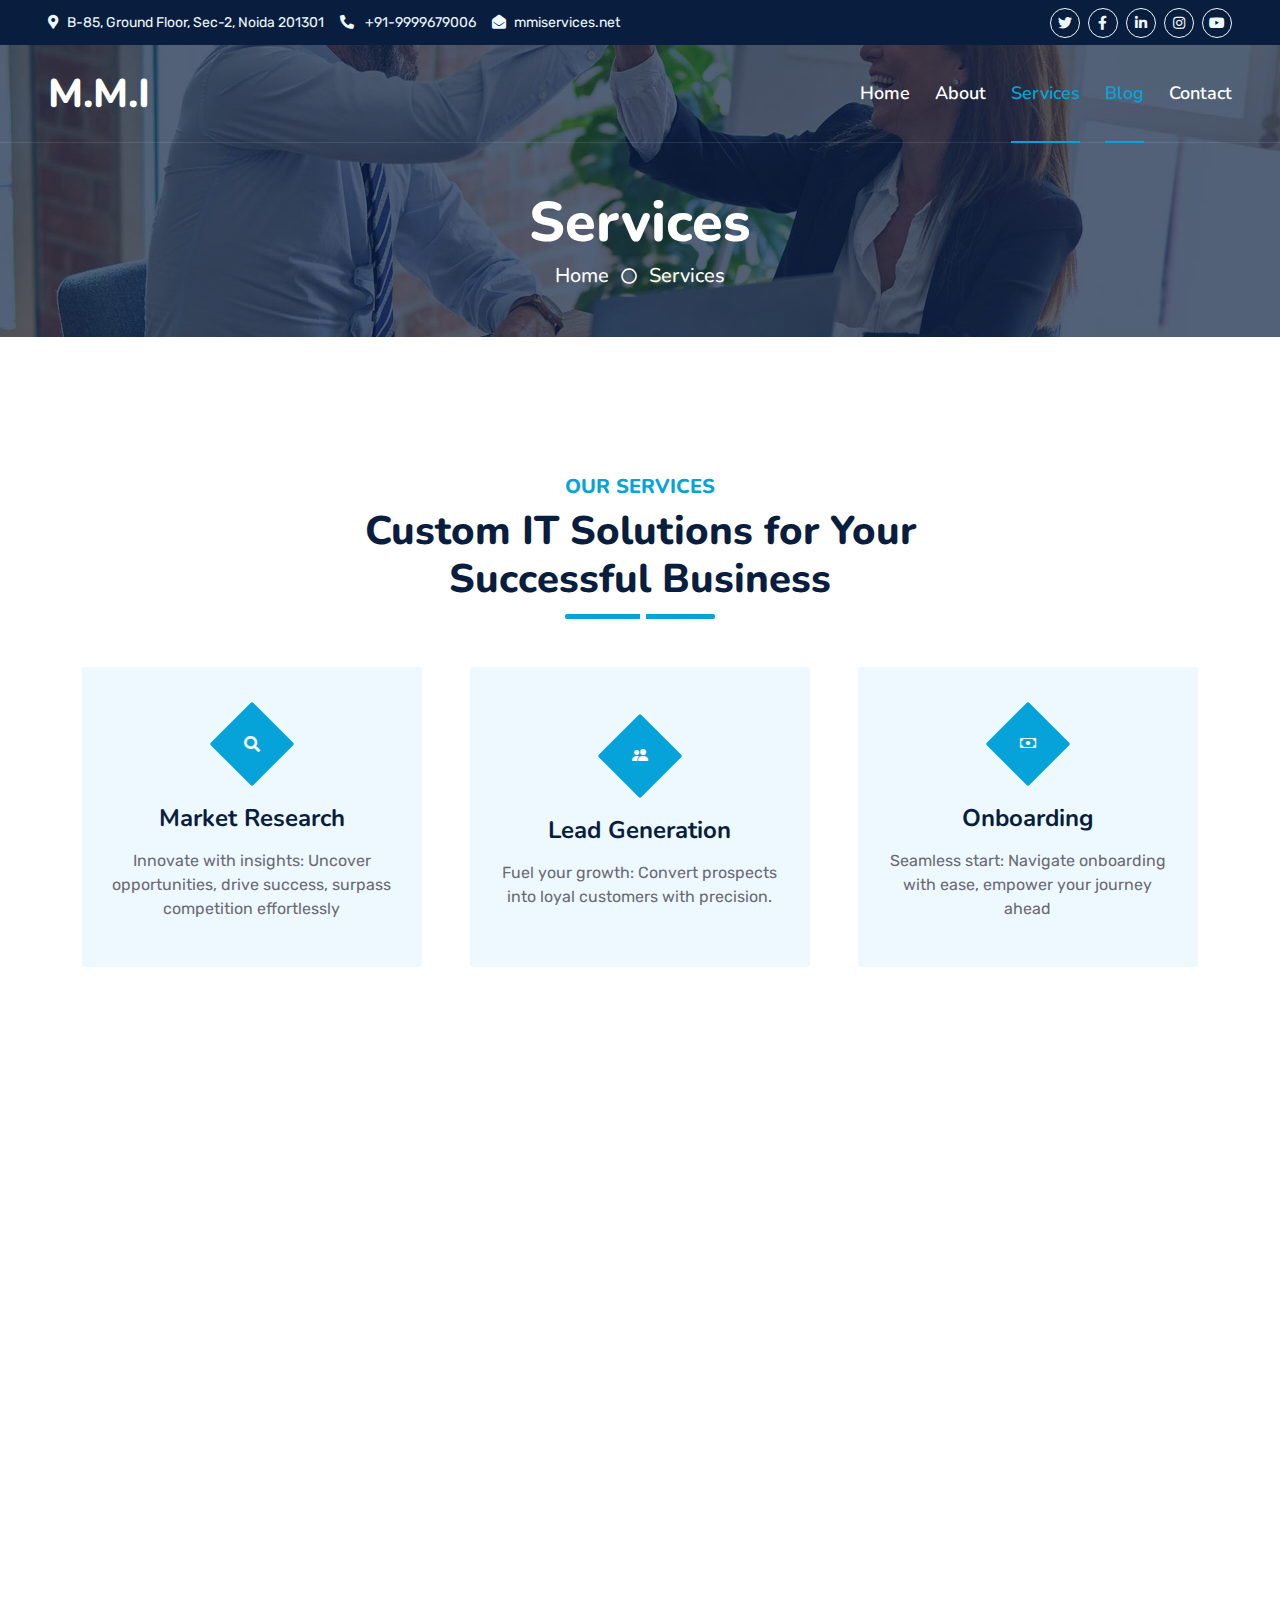
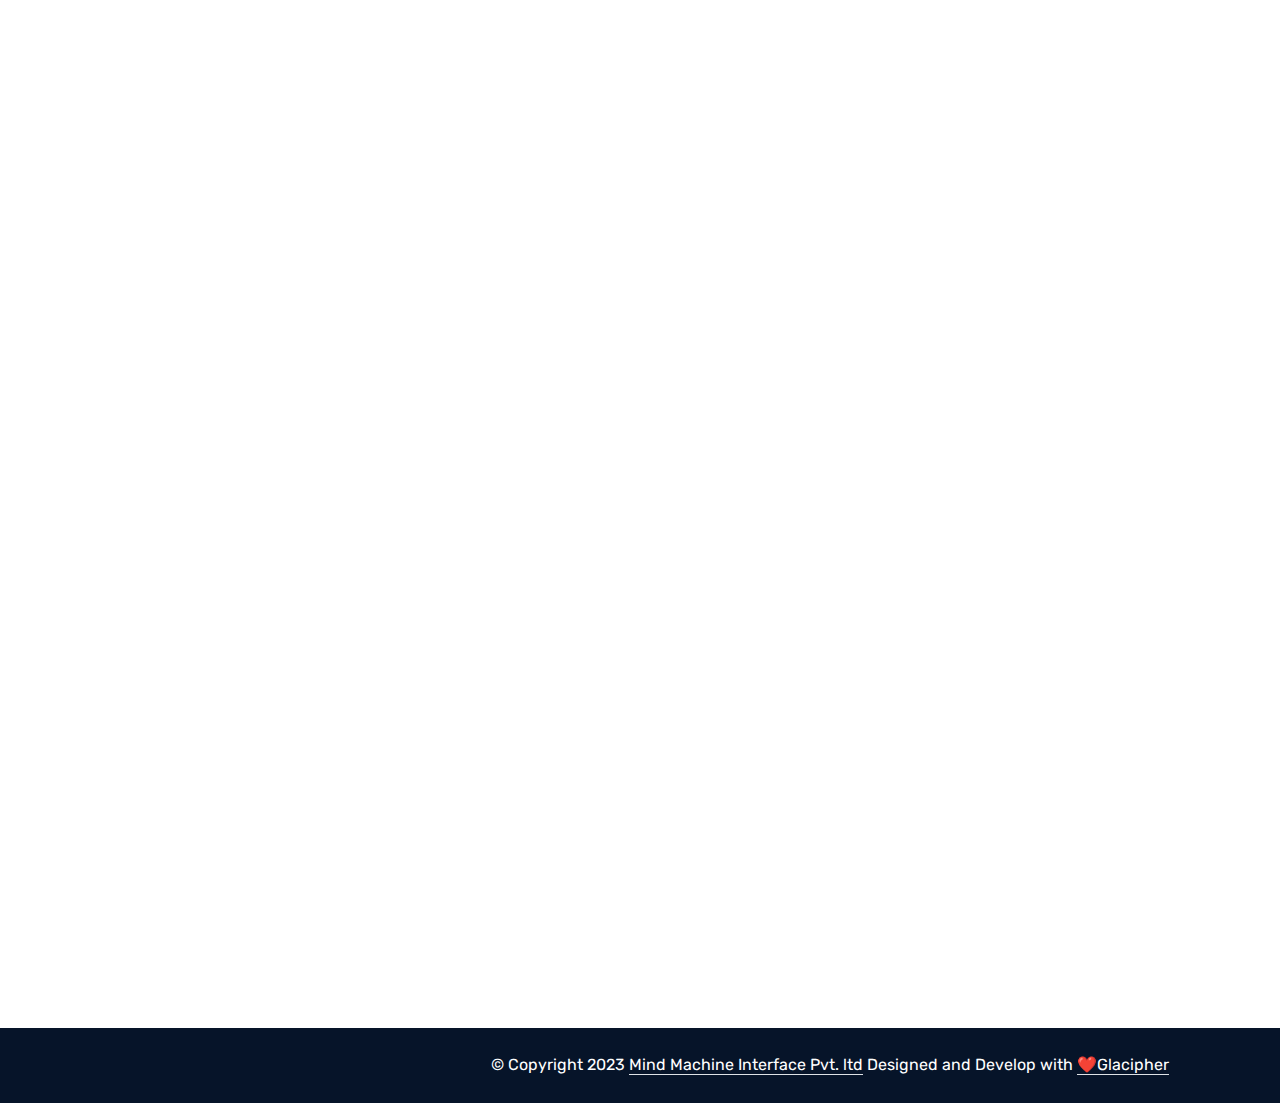
<file: service.html>
<!DOCTYPE html>
<html lang="en">

<head>
    <meta charset="utf-8">
    <title>Startup - Startup Website Template</title>
    <meta content="width=device-width, initial-scale=1.0" name="viewport">
    <meta content="Free HTML Templates" name="keywords">
    <meta content="Free HTML Templates" name="description">

    <!-- Favicon -->
    <link href="img/favicon.ico" rel="icon">

    <!-- Google Web Fonts -->
    <link rel="preconnect" href="https://fonts.googleapis.com">
    <link rel="preconnect" href="https://fonts.gstatic.com" crossorigin>
    <link href="https://fonts.googleapis.com/css2?family=Nunito:wght@400;600;700;800&family=Rubik:wght@400;500;600;700&display=swap" rel="stylesheet">

    <!-- Icon Font Stylesheet -->
    <link href="https://cdnjs.cloudflare.com/ajax/libs/font-awesome/5.10.0/css/all.min.css" rel="stylesheet">
    <link href="https://cdn.jsdelivr.net/npm/bootstrap-icons@1.4.1/font/bootstrap-icons.css" rel="stylesheet">

    <!-- Libraries Stylesheet -->
    <link href="lib/owlcarousel/assets/owl.carousel.min.css" rel="stylesheet">
    <link href="lib/animate/animate.min.css" rel="stylesheet">

    <!-- Customized Bootstrap Stylesheet -->
    <link href="css/bootstrap.min.css" rel="stylesheet">

    <!-- Template Stylesheet -->
    <link href="css/style.css" rel="stylesheet">
</head>

<body>
    <!-- Spinner Start -->
    <div id="spinner" class="show bg-white position-fixed translate-middle w-100 vh-100 top-50 start-50 d-flex align-items-center justify-content-center">
        <div class="spinner"></div>
    </div>
    <!-- Spinner End -->


    <!-- Topbar Start -->
    <div class="container-fluid bg-dark px-5 d-none d-lg-block">
        <div class="row gx-0">
            <div class="col-lg-8 text-center text-lg-start mb-2 mb-lg-0">
                <div class="d-inline-flex align-items-center" style="height: 45px;">
                    <small class="me-3 text-light"><i class="fa fa-map-marker-alt me-2"></i>B-85, Ground Floor, Sec-2, Noida 201301</small>
                    <small class="me-3 text-light"><i class="fa fa-phone-alt me-2"></i> +91-9999679006</small>
                    <small class="text-light"><i class="fa fa-envelope-open me-2"></i>mmiservices.net</small>
                </div>
            </div>
            <div class="col-lg-4 text-center text-lg-end">
                <div class="d-inline-flex align-items-center" style="height: 45px;">
                    <a class="btn btn-sm btn-outline-light btn-sm-square rounded-circle me-2" href=""><i class="fab fa-twitter fw-normal"></i></a>
                    <a class="btn btn-sm btn-outline-light btn-sm-square rounded-circle me-2" href=""><i class="fab fa-facebook-f fw-normal"></i></a>
                    <a class="btn btn-sm btn-outline-light btn-sm-square rounded-circle me-2" href=""><i class="fab fa-linkedin-in fw-normal"></i></a>
                    <a class="btn btn-sm btn-outline-light btn-sm-square rounded-circle me-2" href=""><i class="fab fa-instagram fw-normal"></i></a>
                    <a class="btn btn-sm btn-outline-light btn-sm-square rounded-circle" href=""><i class="fab fa-youtube fw-normal"></i></a>
                </div>
            </div>
        </div>
    </div>
    <!-- Topbar End -->


    <!-- Navbar Start -->
    <div class="container-fluid position-relative p-0">
        <nav class="navbar navbar-expand-lg navbar-dark px-5 py-3 py-lg-0">
            <a href="index.html" class="navbar-brand p-0">
                <h1 class="m-0">M.M.I</h1>
            </a>
            <button class="navbar-toggler" type="button" data-bs-toggle="collapse" data-bs-target="#navbarCollapse">
                <span class="fa fa-bars"></span>
            </button>
            <div class="collapse navbar-collapse" id="navbarCollapse">
                <div class="navbar-nav ms-auto py-0">
                    <a href="index.html" class="nav-item nav-link">Home</a>
                    <a href="about.html" class="nav-item nav-link">About</a>
                    <a href="service.html" class="nav-item nav-link active">Services</a>
                    <a href="blog.html" class="nav-item nav-link active">Blog</a>
                    <!-- <div class="nav-item dropdown">
                        <a href="#" class="nav-link dropdown-toggle" data-bs-toggle="dropdown">Blog</a>
                        <div class="dropdown-menu m-0">
                            <a href="blog.html" class="dropdown-item">Blog Grid</a>
                            <a href="detail.html" class="dropdown-item">Blog Detail</a>
                        </div>
                    </div> -->
                    <!-- <div class="nav-item dropdown">
                        <a href="#" class="nav-link dropdown-toggle" data-bs-toggle="dropdown">Pages</a>
                        <div class="dropdown-menu m-0">
                            <a href="price.html" class="dropdown-item">Pricing Plan</a>
                            <a href="feature.html" class="dropdown-item">Our features</a>
                            <a href="team.html" class="dropdown-item">Team Members</a>
                            <a href="testimonial.html" class="dropdown-item">Testimonial</a>
                            <a href="quote.html" class="dropdown-item">Free Quote</a>
                        </div>
                    </div> -->
                    <a href="contact.html" class="nav-item nav-link">Contact</a>
                </div>
 
            </div>
        </nav>

        <div class="container-fluid bg-primary py-5 bg-header" style="margin-bottom: 90px;">
            <div class="row py-5">
                <div class="col-12 pt-lg-5 mt-lg-5 text-center">
                    <h1 class="display-4 text-white animated zoomIn">Services</h1>
                    <a href="" class="h5 text-white">Home</a>
                    <i class="far fa-circle text-white px-2"></i>
                    <a href="" class="h5 text-white">Services</a>
                </div>
            </div>
        </div>
    </div>
    <!-- Navbar End -->


    <!-- Full Screen Search Start -->
    <div class="modal fade" id="searchModal" tabindex="-1">
        <div class="modal-dialog modal-fullscreen">
            <div class="modal-content" style="background: rgba(9, 30, 62, .7);">
                <div class="modal-header border-0">
                    <button type="button" class="btn bg-white btn-close" data-bs-dismiss="modal" aria-label="Close"></button>
                </div>
                <div class="modal-body d-flex align-items-center justify-content-center">
                    <div class="input-group" style="max-width: 600px;">
                        <input type="text" class="form-control bg-transparent border-primary p-3" placeholder="Type search keyword">
                        <button class="btn btn-primary px-4"><i class="bi bi-search"></i></button>
                    </div>
                </div>
            </div>
        </div>
    </div>
    <!-- Full Screen Search End -->


    <!-- Service Start -->
    <div class="container-fluid py-5 wow fadeInUp" data-wow-delay="0.1s">
        <div class="container py-5">
            <div class="section-title text-center position-relative pb-3 mb-5 mx-auto" style="max-width: 600px;">
                <h5 class="fw-bold text-primary text-uppercase">Our Services</h5>
                <h1 class="mb-0">Custom IT Solutions for Your Successful Business</h1>
            </div>
            <div class="row g-5">
                <div class="col-lg-4 col-md-6 wow zoomIn" data-wow-delay="0.3s">
                    <div class="service-item bg-light rounded d-flex flex-column align-items-center justify-content-center text-center">
                        <div class="service-icon">
                            <i class="fa fa-search text-white"></i>
                        </div>
                        <h4 class="mb-3">Market Research</h4>
                        <p class="m-0">Innovate with insights: Uncover opportunities, drive success, surpass competition effortlessly</p>
                        <a class="btn btn-lg btn-primary rounded" href="/contact.html">
                            <i class="bi bi-arrow-right"></i>
                        </a>
                    </div>
                </div>
                <div class="col-lg-4 col-md-6 wow zoomIn" data-wow-delay="0.6s">
                    <div class="service-item bg-light rounded d-flex flex-column align-items-center justify-content-center text-center">
                        <div class="service-icon">
                            <i class="bi bi-people-fill text-white"></i>
                             
                        </div>
                        <h4 class="mb-3">Lead Generation</h4>
                        <p class="m-0">Fuel your growth: Convert prospects into loyal customers with precision.</p>
                        <a class="btn btn-lg btn-primary rounded" href="/contact.html">
                            <i class="bi bi-arrow-right"></i>
                        </a>
                    </div>
                </div>
                <div class="col-lg-4 col-md-6 wow zoomIn" data-wow-delay="0.9s">
                    <div class="service-item bg-light rounded d-flex flex-column align-items-center justify-content-center text-center">
                        <div class="service-icon">
                            <i class="bi bi-cash text-white"></i>
                        </div>
                        <h4 class="mb-3">Onboarding</h4>
                        <p class="m-0">Seamless start: Navigate onboarding with ease, empower your journey ahead</p>
                        <a class="btn btn-lg btn-primary rounded" href="/contact.html">
                            <i class="bi bi-arrow-right"></i>
                        </a>
                    </div>
                </div>
                <div class="col-lg-4 col-md-6 wow zoomIn" data-wow-delay="0.3s">
                    <div class="service-item bg-light rounded d-flex flex-column align-items-center justify-content-center text-center">
                        <div class="service-icon">
                            <i class="bi bi-intersect text-white"></i>
                            <!-- <i class="fab fa-android text-white"></i> -->
                        </div>
                        <h4 class="mb-3">Sales & Reward</h4>
                        <p class="m-0">Drive sales, reap rewards: Success meets recognition in every transaction</p>
                        <a class="btn btn-lg btn-primary rounded" href="/contact.html">
                            <i class="bi bi-arrow-right"></i>
                        </a>
                    </div>
                </div>
                <div class="col-lg-4 col-md-6 wow zoomIn" data-wow-delay="0.6s">
                    <div class="service-item bg-light rounded d-flex flex-column align-items-center justify-content-center text-center">
                        <div class="service-icon">
                            <i class="bi bi-person text-white"></i>
                        </div>
                        <h4 class="mb-3">Customer Service</h4>
                        <p class="m-0">Exceptional care, every query: Elevate satisfaction, build lasting connections effortlessly.</p>
                        <a class="btn btn-lg btn-primary rounded" href="/contact.html">
                            <i class="bi bi-arrow-right"></i>
                        </a>
                    </div>
                </div>
                <div class="col-lg-4 col-md-6 wow zoomIn" data-wow-delay="0.6s">
                    <div class="service-item bg-light rounded d-flex flex-column align-items-center justify-content-center text-center">
                        <div class="service-icon">
                            <i class="bi bi-collection text-white"></i>
                            <!-- <i class="fa fa-search text-white"></i> -->
                        </div>
                        <h4 class="mb-3">Collections</h4>
                        <p class="m-0">Recover debts, restore balance: Effective collections for financial resilience.</p>
                        <a class="btn btn-lg btn-primary rounded" href="/contact.html">
                            <i class="bi bi-arrow-right"></i>
                        </a>
                    </div>
                </div>
            
            </div>
        </div>
    </div>
    <!-- Service End -->


    <!-- Testimonial Start -->
    <div class="container-fluid py-5 wow fadeInUp" data-wow-delay="0.1s">
        <div class="container py-5">
            <div class="section-title text-center position-relative pb-3 mb-4 mx-auto" style="max-width: 600px;">
                <h5 class="fw-bold text-primary text-uppercase">Testimonial</h5>
                <h1 class="mb-0">What Our Clients Say About Our Digital Services</h1>
            </div>
            <div class="owl-carousel testimonial-carousel wow fadeInUp" data-wow-delay="0.6s">
                <div class="testimonial-item bg-light my-4">
                    <div class="d-flex align-items-center border-bottom pt-5 pb-4 px-5">
                        <img class="img-fluid rounded" src="img/testimonial-1.jpg" style="width: 60px; height: 60px;" >
                        <div class="ps-4">
                            <h4 class="text-primary mb-1">Atul choudhary</h4>
                            <small class="text-uppercase">Market Advisor</small>
                        </div>
                    </div>
                    <div class="pt-4 pb-5 px-5">
                        Insightful research, strategic advantage; client satisfaction speaks through informed decisions
                    </div>
                </div>
                <div class="testimonial-item bg-light my-4">
                    <div class="d-flex align-items-center border-bottom pt-5 pb-4 px-5">
                        <img class="img-fluid rounded" src="img/testimonial-2.jpg" style="width: 60px; height: 60px;" >
                        <div class="ps-4">
                            <h4 class="text-primary mb-1">Suresh Yadav</h4>
                            <small class="text-uppercase"> Senior Team Leader </small>
                        </div>
                    </div>
                    <div class="pt-4 pb-5 px-5">
                        Boosted leads, exceeded expectations; a game-changer for business growth
                    </div>
                </div>
                <div class="testimonial-item bg-light my-4">
                    <div class="d-flex align-items-center border-bottom pt-5 pb-4 px-5">
                        <img class="img-fluid rounded" src="img/testimonial-3.jpg" style="width: 60px; height: 60px;" >
                        <div class="ps-4">
                            <h4 class="text-primary mb-1">Abhinye Singh</h4>
                            <small class="text-uppercase">Onboarding Specialist</small>
                        </div>
                    </div>
                    <div class="pt-4 pb-5 px-5">
                        Smooth onboarding journey, personalized guidance; highly recommend this experience.
                    </div>
                </div>
                <div class="testimonial-item bg-light my-4">
                    <div class="d-flex align-items-center border-bottom pt-5 pb-4 px-5">
                        <img class="img-fluid rounded" src="img/testimonial-4.jpg" style="width: 60px; height: 60px;" >
                        <div class="ps-4">
                            <h4 class="text-primary mb-1">Deepak Yadav</h4>
                            <small class="text-uppercase">Sales Executive</small>
                        </div>
                    </div>
                    <div class="pt-4 pb-5 px-5">
                        Increased sales, earned rewards; a winning combination for business success.
                    </div>
                </div>
            </div>
        </div>
    </div>
    <!-- Testimonial End -->


    <!-- Vendor Start -->
    <div class="container-fluid py-5 wow fadeInUp" data-wow-delay="0.1s">
        <div class="container py-5 mb-5">
            <div class="bg-white">
                <div class="owl-carousel vendor-carousel">
                    <img src="img/client1.png" alt="">
                    <img src="img/client2.png" alt="">
                    <img src="img/client3.jpg" alt="">
                    <img src="img/client4.png" alt="">
                    <img src="img/client5.png" alt="">
                    <img src="img/client6.png" alt="">
                    <img src="img/client7.png" alt="">
                    <img src="img/client8.png" alt="">
                    <img src="img/client9.png" alt="">
                    <img src="img/client10.png" alt="">
                    <img src="img/client11.png" alt="">
                    <img src="img/client12.png" alt="">
                    <img src="img/client13.png" alt="">
                    <img src="img/client14.png" alt="">
                    <img src="img/client15.png" alt="">
                    <img src="img/client16.png" alt="">
                    <img src="img/client17.jpg" alt="">
                    <img src="img/client18.jpg" alt="">
                    <img src="img/client19.png" alt="">
                    <img src="img/client20.jpg" alt="">
                    <img src="img/client21.jpg" alt="">
                    <img src="img/client22.jpg" alt="">
                </div>
            </div>
        </div>
    </div>
    <!-- Vendor End -->
    

    <!-- Footer Start -->
    <div class="container-fluid bg-dark text-light mt-5 wow fadeInUp" data-wow-delay="0.1s">
        <div class="container">
            <div class="row gx-5">
                <div class="col-lg-4 col-md-6 footer-about">
                    <div class="d-flex flex-column align-items-center justify-content-center text-center h-100 bg-primary p-4">
                        <a href="index.html" class="navbar-brand">
                            <h1 class="m-0 text-white"><i class="fa fa-user-tie me-2"></i>M.M.I</h1>
                        </a>
                        <p class="mt-3 mb-4">Elevate business with strategic marketing and knowledge-driven solutions. Your success partner</p>
                      
                    </div>
                </div>
                <div class="col-lg-8 col-md-6">
                    <div class="row gx-5">
                        <div class="col-lg-4 col-md-12 pt-5 mb-5">
                            <div class="section-title section-title-sm position-relative pb-3 mb-4">
                                <h3 class="text-light mb-0">Contact Details</h3>
                            </div>
                            <div class="d-flex mb-2">
                                <i class="bi bi-geo-alt text-primary me-2"></i>
                                <p class="mb-0">B-85, Ground Floor, Sec-2, Noida 201301</p>
                            </div>
                            <div class="d-flex mb-2">
                                <i class="bi bi-envelope-open text-primary me-2"></i>
                                <p class="mb-0">mmiservices.net</p>
                            </div>
                            <div class="d-flex mb-2">
                                <i class="bi bi-telephone text-primary me-2"></i>
                                <p class="mb-0">+91-9999679006</p>
                                
                            </div>
                            <div class="d-flex mb-2">
                                <i class="bi bi-telephone text-primary me-2"></i>
                                <p class="mb-0">+91-9999679006</p>
                                
                            </div>
                            <div class="d-flex mt-4">
                                <a class="btn btn-primary btn-square me-2" href="#"><i class="fab fa-twitter fw-normal"></i></a>
                                <a class="btn btn-primary btn-square me-2" href="#"><i class="fab fa-facebook-f fw-normal"></i></a>
                                <a class="btn btn-primary btn-square me-2" href="#"><i class="fab fa-linkedin-in fw-normal"></i></a>
                                <a class="btn btn-primary btn-square" href="#"><i class="fab fa-instagram fw-normal"></i></a>
                            </div>
                        </div>
                        <div class="col-lg-4 col-md-12 pt-0 pt-lg-5 mb-5">
                            <div class="section-title section-title-sm position-relative pb-3 mb-4">
                                <h3 class="text-light mb-0">Quick Links</h3>
                            </div>
                            <div class="link-animated d-flex flex-column justify-content-start">
                                <a class="text-light mb-2" href="#"><i class="bi bi-arrow-right text-primary me-2"></i>Home</a>
                                <a class="text-light mb-2" href="#"><i class="bi bi-arrow-right text-primary me-2"></i>About Us</a>
                                <a class="text-light mb-2" href="#"><i class="bi bi-arrow-right text-primary me-2"></i>Our Services</a>
                                <a class="text-light mb-2" href="#"><i class="bi bi-arrow-right text-primary me-2"></i>Meet The Team</a>
                                <a class="text-light mb-2" href="#"><i class="bi bi-arrow-right text-primary me-2"></i>Latest Blog</a>
                                <a class="text-light" href="#"><i class="bi bi-arrow-right text-primary me-2"></i>Contact Us</a>
                            </div>
                        </div>
                        <div class="col-lg-4 col-md-12 pt-0 pt-lg-5 mb-5">
                            <div class="section-title section-title-sm position-relative pb-3 mb-4">
                                <h3 class="text-light mb-0">Our Solutions</h3>
                            </div>
                            <div class="link-animated d-flex flex-column justify-content-start">
                                <a class="text-light mb-2" href="#"><i class="bi bi-arrow-right text-primary me-2"></i>Market Research</a>
                                <a class="text-light mb-2" href="#"><i class="bi bi-arrow-right text-primary me-2"></i>Lead Generation</a>
                                <a class="text-light mb-2" href="#"><i class="bi bi-arrow-right text-primary me-2"></i>Onboarding</a>
                                <a class="text-light mb-2" href="#"><i class="bi bi-arrow-right text-primary me-2"></i>Sales & Renewals</a>
                                <a class="text-light mb-2" href="#"><i class="bi bi-arrow-right text-primary me-2"></i>Customer Service</a>
                                <a class="text-light mb-2" href="#"><i class="bi bi-arrow-right text-primary me-2"></i>Collections</a>
                                 
                            </div>
                        </div>
                    </div>
                </div>
            </div>
        </div>
    </div>
    <div class="container-fluid text-white" style="background: #061429;">
        <div class="container text-center">
            <div class="row justify-content-end">
                <div class="col-lg-8 col-md-6">
                    <div class="d-flex align-items-center justify-content-center" style="height: 75px;">
                        <p class="mb-0">&copy; Copyright 2023 <a class="text-white border-bottom" href="#">Mind Machine Interface Pvt. ltd</a> 
						
						<!--/*** This template is free as long as you keep the footer author’s credit link/attribution link/backlink. If you'd like to use the template without the footer author’s credit link/attribution link/backlink, you can purchase the Credit Removal License from "https://htmlcodex.com/credit-removal". Thank you for your support. ***/-->
						Designed and Develop with  <a class="text-white border-bottom" href="https://htmlcodex.com">❤️Glacipher</a></p>
                    </div>
                </div>
            </div>
        </div>
    </div>
    <!-- Footer End -->


    <!-- Back to Top -->
    <button class="go-top-btn">
        <i class="bi bi-arrow-up"></i>
      </button>


    <!-- JavaScript Libraries -->
    <script src="https://code.jquery.com/jquery-3.4.1.min.js"></script>
    <script src="https://cdn.jsdelivr.net/npm/bootstrap@5.0.0/dist/js/bootstrap.bundle.min.js"></script>
    <script src="lib/wow/wow.min.js"></script>
    <script src="lib/easing/easing.min.js"></script>
    <script src="lib/waypoints/waypoints.min.js"></script>
    <script src="lib/counterup/counterup.min.js"></script>
    <script src="lib/owlcarousel/owl.carousel.min.js"></script>

    <!-- Template Javascript -->
    <script src="js/main.js"></script>
</body>

</html>
</file>
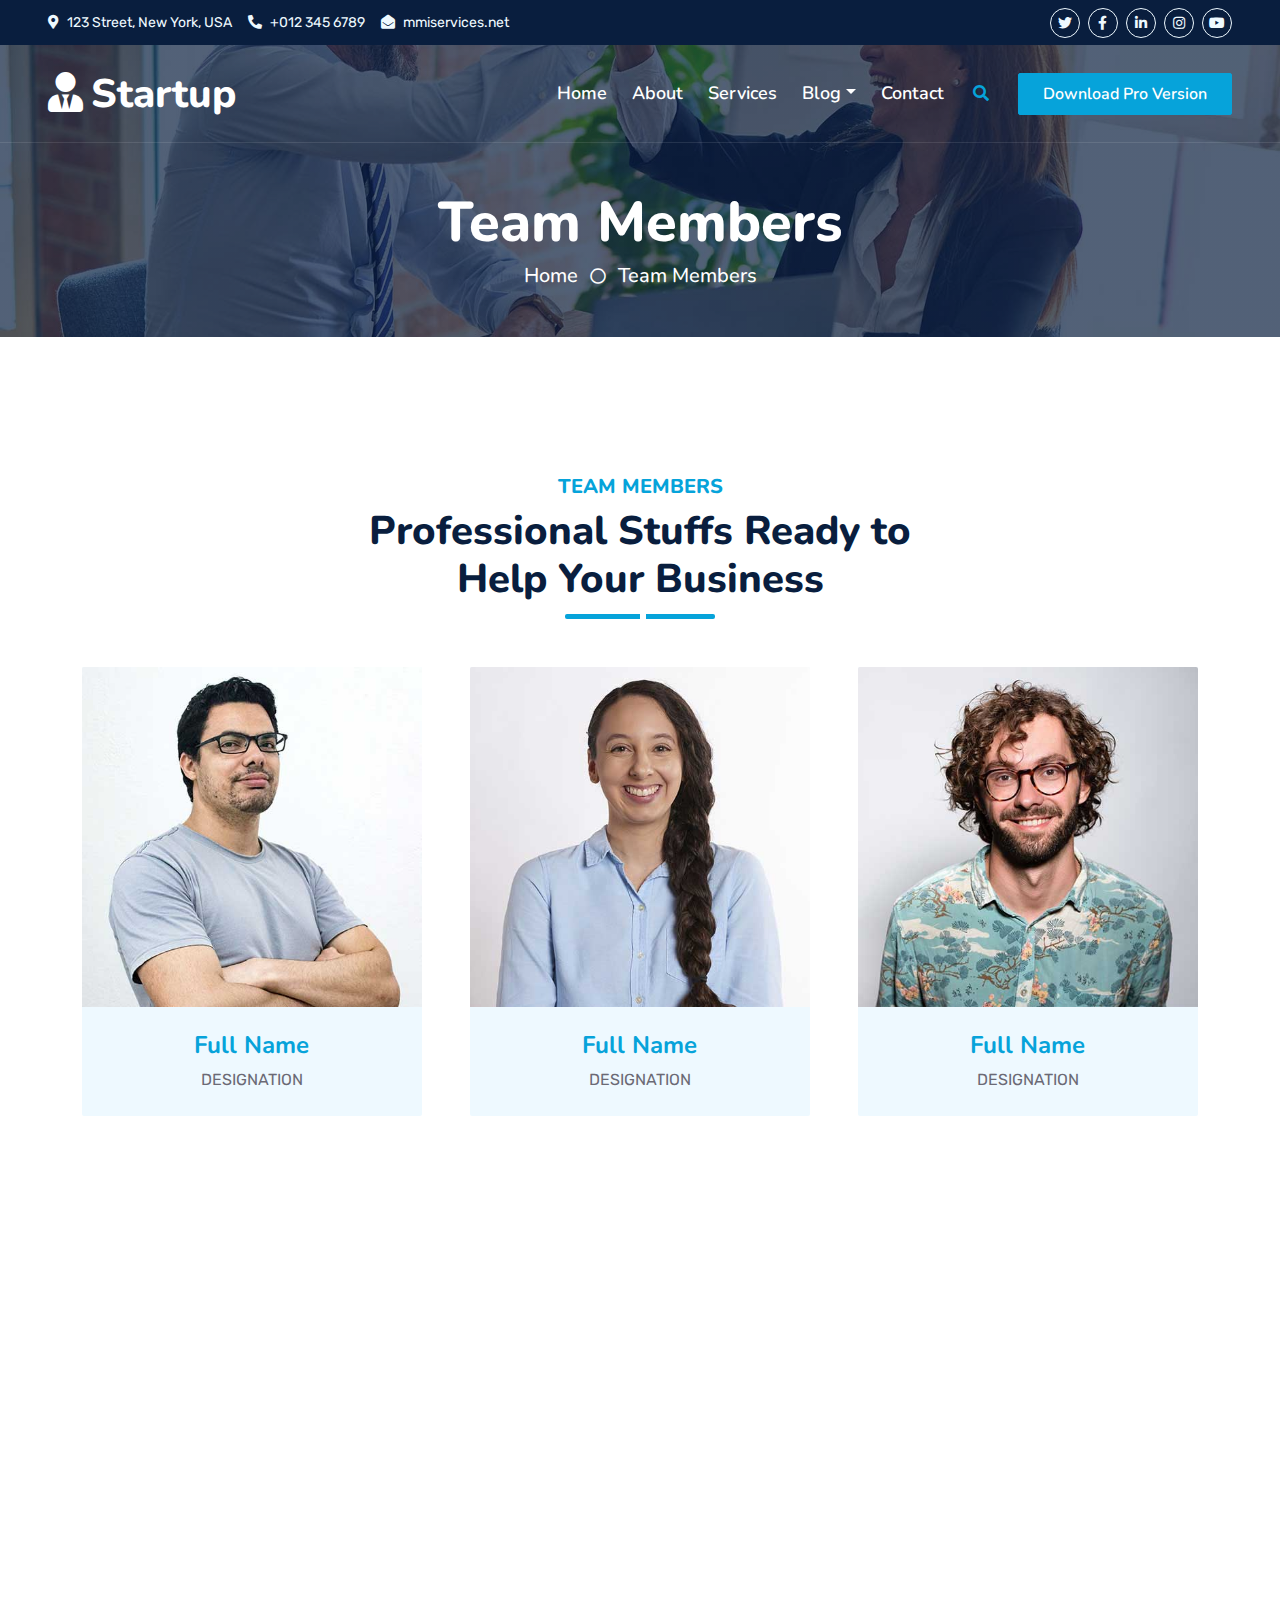
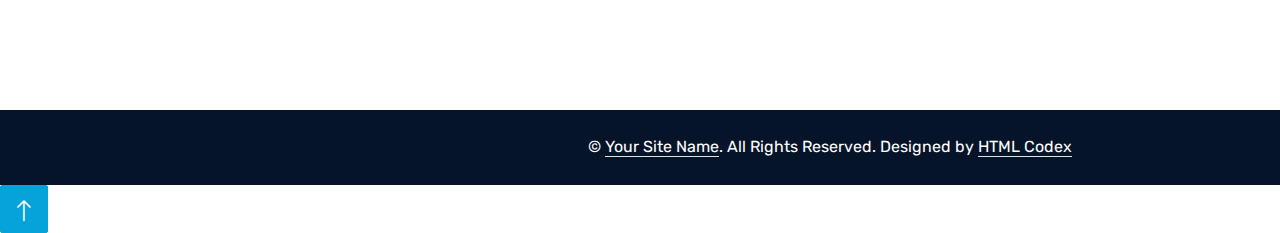
<file: team.html>
<!DOCTYPE html>
<html lang="en">

<head>
    <meta charset="utf-8">
    <title>Startup - Startup Website Template</title>
    <meta content="width=device-width, initial-scale=1.0" name="viewport">
    <meta content="Free HTML Templates" name="keywords">
    <meta content="Free HTML Templates" name="description">

    <!-- Favicon -->
    <link href="img/favicon.ico" rel="icon">

    <!-- Google Web Fonts -->
    <link rel="preconnect" href="https://fonts.googleapis.com">
    <link rel="preconnect" href="https://fonts.gstatic.com" crossorigin>
    <link href="https://fonts.googleapis.com/css2?family=Nunito:wght@400;600;700;800&family=Rubik:wght@400;500;600;700&display=swap" rel="stylesheet">

    <!-- Icon Font Stylesheet -->
    <link href="https://cdnjs.cloudflare.com/ajax/libs/font-awesome/5.10.0/css/all.min.css" rel="stylesheet">
    <link href="https://cdn.jsdelivr.net/npm/bootstrap-icons@1.4.1/font/bootstrap-icons.css" rel="stylesheet">

    <!-- Libraries Stylesheet -->
    <link href="lib/owlcarousel/assets/owl.carousel.min.css" rel="stylesheet">
    <link href="lib/animate/animate.min.css" rel="stylesheet">

    <!-- Customized Bootstrap Stylesheet -->
    <link href="css/bootstrap.min.css" rel="stylesheet">

    <!-- Template Stylesheet -->
    <link href="css/style.css" rel="stylesheet">
</head>

<body>
    <!-- Spinner Start -->
    <div id="spinner" class="show bg-white position-fixed translate-middle w-100 vh-100 top-50 start-50 d-flex align-items-center justify-content-center">
        <div class="spinner"></div>
    </div>
    <!-- Spinner End -->


    <!-- Topbar Start -->
    <div class="container-fluid bg-dark px-5 d-none d-lg-block">
        <div class="row gx-0">
            <div class="col-lg-8 text-center text-lg-start mb-2 mb-lg-0">
                <div class="d-inline-flex align-items-center" style="height: 45px;">
                    <small class="me-3 text-light"><i class="fa fa-map-marker-alt me-2"></i>123 Street, New York, USA</small>
                    <small class="me-3 text-light"><i class="fa fa-phone-alt me-2"></i>+012 345 6789</small>
                    <small class="text-light"><i class="fa fa-envelope-open me-2"></i>mmiservices.net</small>
                </div>
            </div>
            <div class="col-lg-4 text-center text-lg-end">
                <div class="d-inline-flex align-items-center" style="height: 45px;">
                    <a class="btn btn-sm btn-outline-light btn-sm-square rounded-circle me-2" href=""><i class="fab fa-twitter fw-normal"></i></a>
                    <a class="btn btn-sm btn-outline-light btn-sm-square rounded-circle me-2" href=""><i class="fab fa-facebook-f fw-normal"></i></a>
                    <a class="btn btn-sm btn-outline-light btn-sm-square rounded-circle me-2" href=""><i class="fab fa-linkedin-in fw-normal"></i></a>
                    <a class="btn btn-sm btn-outline-light btn-sm-square rounded-circle me-2" href=""><i class="fab fa-instagram fw-normal"></i></a>
                    <a class="btn btn-sm btn-outline-light btn-sm-square rounded-circle" href=""><i class="fab fa-youtube fw-normal"></i></a>
                </div>
            </div>
        </div>
    </div>
    <!-- Topbar End -->


    <!-- Navbar Start -->
    <div class="container-fluid position-relative p-0">
        <nav class="navbar navbar-expand-lg navbar-dark px-5 py-3 py-lg-0">
            <a href="index.html" class="navbar-brand p-0">
                <h1 class="m-0"><i class="fa fa-user-tie me-2"></i>Startup</h1>
            </a>
            <button class="navbar-toggler" type="button" data-bs-toggle="collapse" data-bs-target="#navbarCollapse">
                <span class="fa fa-bars"></span>
            </button>
            <div class="collapse navbar-collapse" id="navbarCollapse">
                <div class="navbar-nav ms-auto py-0">
                    <a href="index.html" class="nav-item nav-link">Home</a>
                    <a href="about.html" class="nav-item nav-link">About</a>
                    <a href="service.html" class="nav-item nav-link">Services</a>
                    <div class="nav-item dropdown">
                        <a href="#" class="nav-link dropdown-toggle" data-bs-toggle="dropdown">Blog</a>
                        <div class="dropdown-menu m-0">
                            <a href="blog.html" class="dropdown-item">Blog Grid</a>
                            <a href="detail.html" class="dropdown-item">Blog Detail</a>
                        </div>
                    </div>
                    <!-- <div class="nav-item dropdown">
                        <a href="#" class="nav-link dropdown-toggle active" data-bs-toggle="dropdown">Pages</a>
                        <div class="dropdown-menu m-0">
                            <a href="price.html" class="dropdown-item">Pricing Plan</a>
                            <a href="feature.html" class="dropdown-item">Our features</a>
                            <a href="team.html" class="dropdown-item active">Team Members</a>
                            <a href="testimonial.html" class="dropdown-item">Testimonial</a>
                            <a href="quote.html" class="dropdown-item">Free Quote</a>
                        </div>
                    </div> -->
                    <a href="contact.html" class="nav-item nav-link">Contact</a>
                </div>
                <butaton type="button" class="btn text-primary ms-3" data-bs-toggle="modal" data-bs-target="#searchModal"><i class="fa fa-search"></i></butaton>
                <a href="https://htmlcodex.com/startup-company-website-template" class="btn btn-primary py-2 px-4 ms-3">Download Pro Version</a>
            </div>
        </nav>

        <div class="container-fluid bg-primary py-5 bg-header" style="margin-bottom: 90px;">
            <div class="row py-5">
                <div class="col-12 pt-lg-5 mt-lg-5 text-center">
                    <h1 class="display-4 text-white animated zoomIn">Team Members</h1>
                    <a href="" class="h5 text-white">Home</a>
                    <i class="far fa-circle text-white px-2"></i>
                    <a href="" class="h5 text-white">Team Members</a>
                </div>
            </div>
        </div>
    </div>
    <!-- Navbar End -->


    <!-- Full Screen Search Start -->
    <div class="modal fade" id="searchModal" tabindex="-1">
        <div class="modal-dialog modal-fullscreen">
            <div class="modal-content" style="background: rgba(9, 30, 62, .7);">
                <div class="modal-header border-0">
                    <button type="button" class="btn bg-white btn-close" data-bs-dismiss="modal" aria-label="Close"></button>
                </div>
                <div class="modal-body d-flex align-items-center justify-content-center">
                    <div class="input-group" style="max-width: 600px;">
                        <input type="text" class="form-control bg-transparent border-primary p-3" placeholder="Type search keyword">
                        <button class="btn btn-primary px-4"><i class="bi bi-search"></i></button>
                    </div>
                </div>
            </div>
        </div>
    </div>
    <!-- Full Screen Search End -->


    <!-- Team Start -->
    <div class="container-fluid py-5 wow fadeInUp" data-wow-delay="0.1s">
        <div class="container py-5">
            <div class="section-title text-center position-relative pb-3 mb-5 mx-auto" style="max-width: 600px;">
                <h5 class="fw-bold text-primary text-uppercase">Team Members</h5>
                <h1 class="mb-0">Professional Stuffs Ready to Help Your Business</h1>
            </div>
            <div class="row g-5">
                <div class="col-lg-4 wow slideInUp" data-wow-delay="0.3s">
                    <div class="team-item bg-light rounded overflow-hidden">
                        <div class="team-img position-relative overflow-hidden">
                            <img class="img-fluid w-100" src="img/team-1.jpg" alt="">
                            <div class="team-social">
                                <a class="btn btn-lg btn-primary btn-lg-square rounded" href=""><i class="fab fa-twitter fw-normal"></i></a>
                                <a class="btn btn-lg btn-primary btn-lg-square rounded" href=""><i class="fab fa-facebook-f fw-normal"></i></a>
                                <a class="btn btn-lg btn-primary btn-lg-square rounded" href=""><i class="fab fa-instagram fw-normal"></i></a>
                                <a class="btn btn-lg btn-primary btn-lg-square rounded" href=""><i class="fab fa-linkedin-in fw-normal"></i></a>
                            </div>
                        </div>
                        <div class="text-center py-4">
                            <h4 class="text-primary">Full Name</h4>
                            <p class="text-uppercase m-0">Designation</p>
                        </div>
                    </div>
                </div>
                <div class="col-lg-4 wow slideInUp" data-wow-delay="0.6s">
                    <div class="team-item bg-light rounded overflow-hidden">
                        <div class="team-img position-relative overflow-hidden">
                            <img class="img-fluid w-100" src="img/team-2.jpg" alt="">
                            <div class="team-social">
                                <a class="btn btn-lg btn-primary btn-lg-square rounded" href=""><i class="fab fa-twitter fw-normal"></i></a>
                                <a class="btn btn-lg btn-primary btn-lg-square rounded" href=""><i class="fab fa-facebook-f fw-normal"></i></a>
                                <a class="btn btn-lg btn-primary btn-lg-square rounded" href=""><i class="fab fa-instagram fw-normal"></i></a>
                                <a class="btn btn-lg btn-primary btn-lg-square rounded" href=""><i class="fab fa-linkedin-in fw-normal"></i></a>
                            </div>
                        </div>
                        <div class="text-center py-4">
                            <h4 class="text-primary">Full Name</h4>
                            <p class="text-uppercase m-0">Designation</p>
                        </div>
                    </div>
                </div>
                <div class="col-lg-4 wow slideInUp" data-wow-delay="0.9s">
                    <div class="team-item bg-light rounded overflow-hidden">
                        <div class="team-img position-relative overflow-hidden">
                            <img class="img-fluid w-100" src="img/team-3.jpg" alt="">
                            <div class="team-social">
                                <a class="btn btn-lg btn-primary btn-lg-square rounded" href=""><i class="fab fa-twitter fw-normal"></i></a>
                                <a class="btn btn-lg btn-primary btn-lg-square rounded" href=""><i class="fab fa-facebook-f fw-normal"></i></a>
                                <a class="btn btn-lg btn-primary btn-lg-square rounded" href=""><i class="fab fa-instagram fw-normal"></i></a>
                                <a class="btn btn-lg btn-primary btn-lg-square rounded" href=""><i class="fab fa-linkedin-in fw-normal"></i></a>
                            </div>
                        </div>
                        <div class="text-center py-4">
                            <h4 class="text-primary">Full Name</h4>
                            <p class="text-uppercase m-0">Designation</p>
                        </div>
                    </div>
                </div>
            </div>
        </div>
    </div>
    <!-- Team End -->


    <!-- Vendor Start -->
    <div class="container-fluid py-5 wow fadeInUp" data-wow-delay="0.1s">
        <div class="container py-5 mb-5">
            <div class="bg-white">
                <div class="owl-carousel vendor-carousel">
                    <img src="img/vendor-1.jpg" alt="">
                    <img src="img/vendor-2.jpg" alt="">
                    <img src="img/vendor-3.jpg" alt="">
                    <img src="img/vendor-4.jpg" alt="">
                    <img src="img/vendor-5.jpg" alt="">
                    <img src="img/vendor-6.jpg" alt="">
                    <img src="img/vendor-7.jpg" alt="">
                    <img src="img/vendor-8.jpg" alt="">
                    <img src="img/vendor-9.jpg" alt="">
                </div>
            </div>
        </div>
    </div>
    <!-- Vendor End -->
    

    <!-- Footer Start -->
    <div class="container-fluid bg-dark text-light mt-5 wow fadeInUp" data-wow-delay="0.1s">
        <div class="container">
            <div class="row gx-5">
                <div class="col-lg-4 col-md-6 footer-about">
                    <div class="d-flex flex-column align-items-center justify-content-center text-center h-100 bg-primary p-4">
                        <a href="index.html" class="navbar-brand">
                            <h1 class="m-0 text-white"><i class="fa fa-user-tie me-2"></i>Startup</h1>
                        </a>
                        <p class="mt-3 mb-4">Lorem diam sit erat dolor elitr et, diam lorem justo amet clita stet eos sit. Elitr dolor duo lorem, elitr clita ipsum sea. Diam amet erat lorem stet eos. Diam amet et kasd eos duo.</p>
                        <form action="">
                            <div class="input-group">
                                <input type="text" class="form-control border-white p-3" placeholder="Your Email">
                                <button class="btn btn-dark">Sign Up</button>
                            </div>
                        </form>
                    </div>
                </div>
                <div class="col-lg-8 col-md-6">
                    <div class="row gx-5">
                        <div class="col-lg-4 col-md-12 pt-5 mb-5">
                            <div class="section-title section-title-sm position-relative pb-3 mb-4">
                                <h3 class="text-light mb-0">Get In Touch</h3>
                            </div>
                            <div class="d-flex mb-2">
                                <i class="bi bi-geo-alt text-primary me-2"></i>
                                <p class="mb-0">123 Street, New York, USA</p>
                            </div>
                            <div class="d-flex mb-2">
                                <i class="bi bi-envelope-open text-primary me-2"></i>
                                <p class="mb-0">info@example.com</p>
                            </div>
                            <div class="d-flex mb-2">
                                <i class="bi bi-telephone text-primary me-2"></i>
                                <p class="mb-0">+012 345 67890</p>
                            </div>
                            <div class="d-flex mt-4">
                                <a class="btn btn-primary btn-square me-2" href="#"><i class="fab fa-twitter fw-normal"></i></a>
                                <a class="btn btn-primary btn-square me-2" href="#"><i class="fab fa-facebook-f fw-normal"></i></a>
                                <a class="btn btn-primary btn-square me-2" href="#"><i class="fab fa-linkedin-in fw-normal"></i></a>
                                <a class="btn btn-primary btn-square" href="#"><i class="fab fa-instagram fw-normal"></i></a>
                            </div>
                        </div>
                        <div class="col-lg-4 col-md-12 pt-0 pt-lg-5 mb-5">
                            <div class="section-title section-title-sm position-relative pb-3 mb-4">
                                <h3 class="text-light mb-0">Quick Links</h3>
                            </div>
                            <div class="link-animated d-flex flex-column justify-content-start">
                                <a class="text-light mb-2" href="#"><i class="bi bi-arrow-right text-primary me-2"></i>Home</a>
                                <a class="text-light mb-2" href="#"><i class="bi bi-arrow-right text-primary me-2"></i>About Us</a>
                                <a class="text-light mb-2" href="#"><i class="bi bi-arrow-right text-primary me-2"></i>Our Services</a>
                                <a class="text-light mb-2" href="#"><i class="bi bi-arrow-right text-primary me-2"></i>Meet The Team</a>
                                <a class="text-light mb-2" href="#"><i class="bi bi-arrow-right text-primary me-2"></i>Latest Blog</a>
                                <a class="text-light" href="#"><i class="bi bi-arrow-right text-primary me-2"></i>Contact Us</a>
                            </div>
                        </div>
                        <div class="col-lg-4 col-md-12 pt-0 pt-lg-5 mb-5">
                            <div class="section-title section-title-sm position-relative pb-3 mb-4">
                                <h3 class="text-light mb-0">Popular Links</h3>
                            </div>
                            <div class="link-animated d-flex flex-column justify-content-start">
                                <a class="text-light mb-2" href="#"><i class="bi bi-arrow-right text-primary me-2"></i>Home</a>
                                <a class="text-light mb-2" href="#"><i class="bi bi-arrow-right text-primary me-2"></i>About Us</a>
                                <a class="text-light mb-2" href="#"><i class="bi bi-arrow-right text-primary me-2"></i>Our Services</a>
                                <a class="text-light mb-2" href="#"><i class="bi bi-arrow-right text-primary me-2"></i>Meet The Team</a>
                                <a class="text-light mb-2" href="#"><i class="bi bi-arrow-right text-primary me-2"></i>Latest Blog</a>
                                <a class="text-light" href="#"><i class="bi bi-arrow-right text-primary me-2"></i>Contact Us</a>
                            </div>
                        </div>
                    </div>
                </div>
            </div>
        </div>
    </div>
    <div class="container-fluid text-white" style="background: #061429;">
        <div class="container text-center">
            <div class="row justify-content-end">
                <div class="col-lg-8 col-md-6">
                    <div class="d-flex align-items-center justify-content-center" style="height: 75px;">
                        <p class="mb-0">&copy; <a class="text-white border-bottom" href="#">Your Site Name</a>. All Rights Reserved. 
						
						<!--/*** This template is free as long as you keep the footer author’s credit link/attribution link/backlink. If you'd like to use the template without the footer author’s credit link/attribution link/backlink, you can purchase the Credit Removal License from "https://htmlcodex.com/credit-removal". Thank you for your support. ***/-->
						Designed by <a class="text-white border-bottom" href="https://htmlcodex.com">HTML Codex</a></p>
                    </div>
                </div>
            </div>
        </div>
    </div>
    <!-- Footer End -->


    <!-- Back to Top -->
    <a href="#" class="btn btn-lg btn-primary btn-lg-square rounded back-to-top"><i class="bi bi-arrow-up"></i></a>


    <!-- JavaScript Libraries -->
    <script src="https://code.jquery.com/jquery-3.4.1.min.js"></script>
    <script src="https://cdn.jsdelivr.net/npm/bootstrap@5.0.0/dist/js/bootstrap.bundle.min.js"></script>
    <script src="lib/wow/wow.min.js"></script>
    <script src="lib/easing/easing.min.js"></script>
    <script src="lib/waypoints/waypoints.min.js"></script>
    <script src="lib/counterup/counterup.min.js"></script>
    <script src="lib/owlcarousel/owl.carousel.min.js"></script>

    <!-- Template Javascript -->
    <script src="js/main.js"></script>
</body>

</html>
</file>
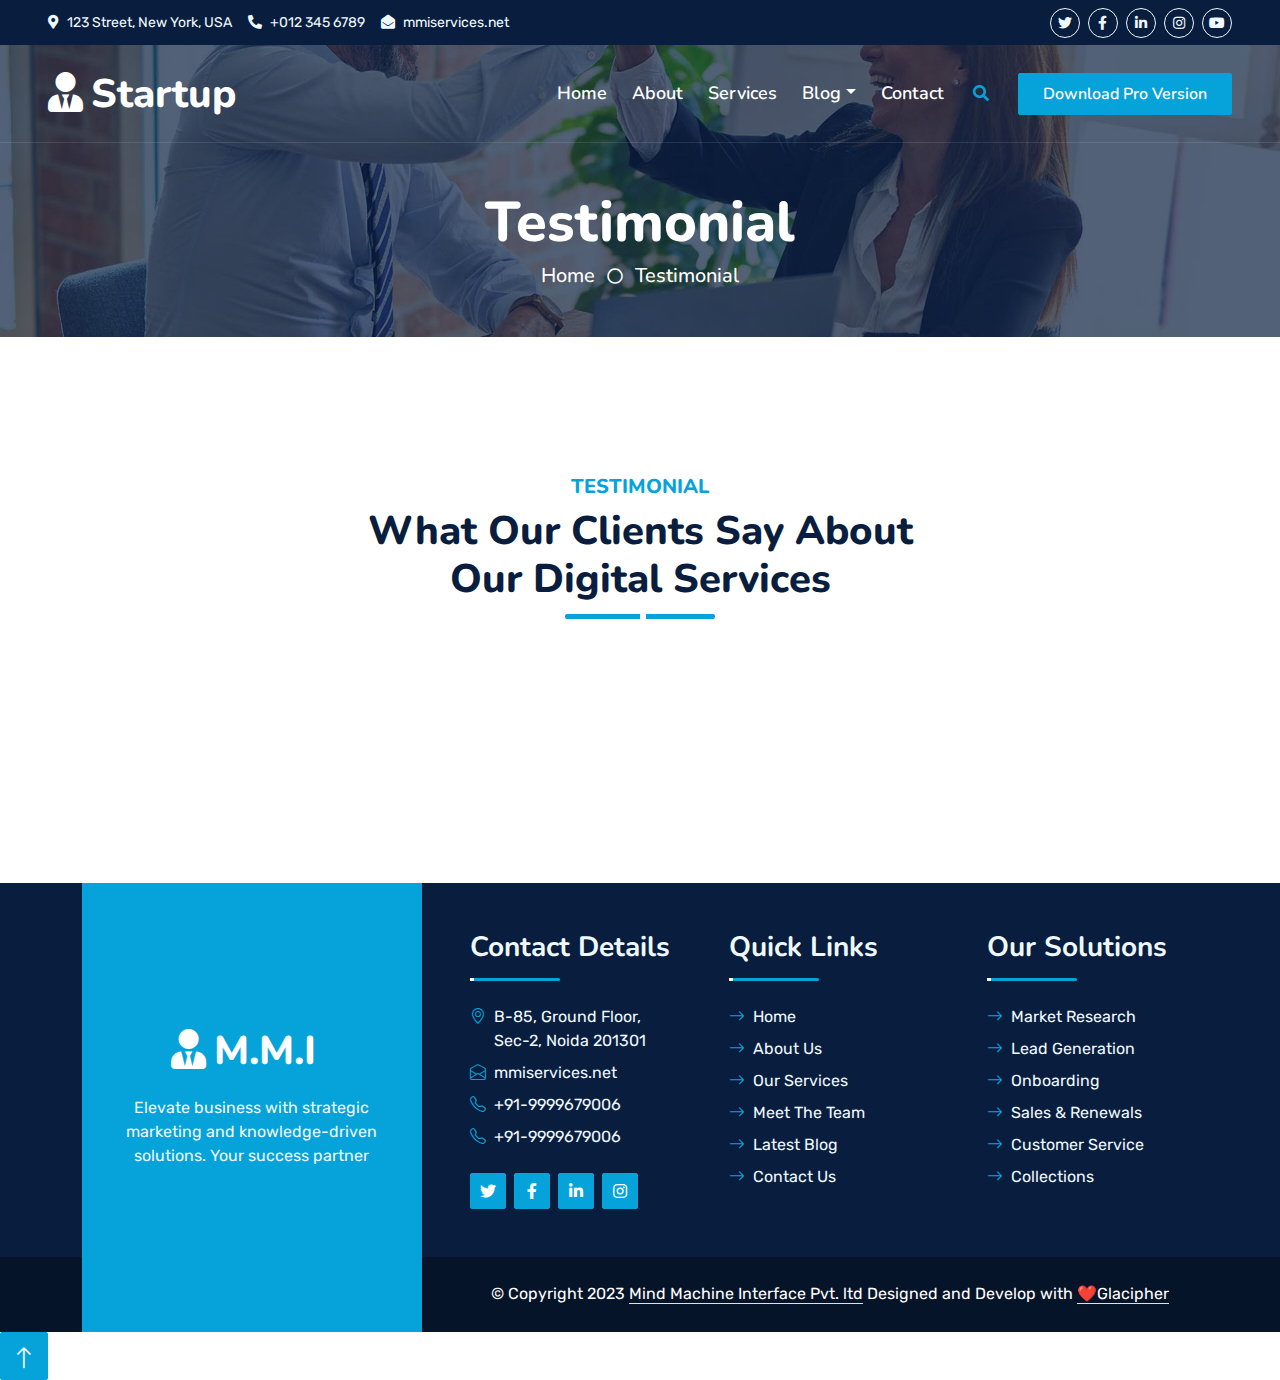
<file: testimonial.html>
<!DOCTYPE html>
<html lang="en">

<head>
    <meta charset="utf-8">
    <title>Startup - Startup Website Template</title>
    <meta content="width=device-width, initial-scale=1.0" name="viewport">
    <meta content="Free HTML Templates" name="keywords">
    <meta content="Free HTML Templates" name="description">

    <!-- Favicon -->
    <link href="img/favicon.ico" rel="icon">

    <!-- Google Web Fonts -->
    <link rel="preconnect" href="https://fonts.googleapis.com">
    <link rel="preconnect" href="https://fonts.gstatic.com" crossorigin>
    <link href="https://fonts.googleapis.com/css2?family=Nunito:wght@400;600;700;800&family=Rubik:wght@400;500;600;700&display=swap" rel="stylesheet">

    <!-- Icon Font Stylesheet -->
    <link href="https://cdnjs.cloudflare.com/ajax/libs/font-awesome/5.10.0/css/all.min.css" rel="stylesheet">
    <link href="https://cdn.jsdelivr.net/npm/bootstrap-icons@1.4.1/font/bootstrap-icons.css" rel="stylesheet">

    <!-- Libraries Stylesheet -->
    <link href="lib/owlcarousel/assets/owl.carousel.min.css" rel="stylesheet">
    <link href="lib/animate/animate.min.css" rel="stylesheet">

    <!-- Customized Bootstrap Stylesheet -->
    <link href="css/bootstrap.min.css" rel="stylesheet">

    <!-- Template Stylesheet -->
    <link href="css/style.css" rel="stylesheet">
</head>

<body>
    <!-- Spinner Start -->
    <div id="spinner" class="show bg-white position-fixed translate-middle w-100 vh-100 top-50 start-50 d-flex align-items-center justify-content-center">
        <div class="spinner"></div>
    </div>
    <!-- Spinner End -->


    <!-- Topbar Start -->
    <div class="container-fluid bg-dark px-5 d-none d-lg-block">
        <div class="row gx-0">
            <div class="col-lg-8 text-center text-lg-start mb-2 mb-lg-0">
                <div class="d-inline-flex align-items-center" style="height: 45px;">
                    <small class="me-3 text-light"><i class="fa fa-map-marker-alt me-2"></i>123 Street, New York, USA</small>
                    <small class="me-3 text-light"><i class="fa fa-phone-alt me-2"></i>+012 345 6789</small>
                    <small class="text-light"><i class="fa fa-envelope-open me-2"></i>mmiservices.net</small>
                </div>
            </div>
            <div class="col-lg-4 text-center text-lg-end">
                <div class="d-inline-flex align-items-center" style="height: 45px;">
                    <a class="btn btn-sm btn-outline-light btn-sm-square rounded-circle me-2" href=""><i class="fab fa-twitter fw-normal"></i></a>
                    <a class="btn btn-sm btn-outline-light btn-sm-square rounded-circle me-2" href=""><i class="fab fa-facebook-f fw-normal"></i></a>
                    <a class="btn btn-sm btn-outline-light btn-sm-square rounded-circle me-2" href=""><i class="fab fa-linkedin-in fw-normal"></i></a>
                    <a class="btn btn-sm btn-outline-light btn-sm-square rounded-circle me-2" href=""><i class="fab fa-instagram fw-normal"></i></a>
                    <a class="btn btn-sm btn-outline-light btn-sm-square rounded-circle" href=""><i class="fab fa-youtube fw-normal"></i></a>
                </div>
            </div>
        </div>
    </div>
    <!-- Topbar End -->


    <!-- Navbar Start -->
    <div class="container-fluid position-relative p-0">
        <nav class="navbar navbar-expand-lg navbar-dark px-5 py-3 py-lg-0">
            <a href="index.html" class="navbar-brand p-0">
                <h1 class="m-0"><i class="fa fa-user-tie me-2"></i>Startup</h1>
            </a>
            <button class="navbar-toggler" type="button" data-bs-toggle="collapse" data-bs-target="#navbarCollapse">
                <span class="fa fa-bars"></span>
            </button>
            <div class="collapse navbar-collapse" id="navbarCollapse">
                <div class="navbar-nav ms-auto py-0">
                    <a href="index.html" class="nav-item nav-link">Home</a>
                    <a href="about.html" class="nav-item nav-link">About</a>
                    <a href="service.html" class="nav-item nav-link">Services</a>
                    <div class="nav-item dropdown">
                        <a href="#" class="nav-link dropdown-toggle" data-bs-toggle="dropdown">Blog</a>
                        <div class="dropdown-menu m-0">
                            <a href="blog.html" class="dropdown-item">Blog Grid</a>
                            <a href="detail.html" class="dropdown-item">Blog Detail</a>
                        </div>
                    </div>
                    <!-- <div class="nav-item dropdown">
                        <a href="#" class="nav-link dropdown-toggle active" data-bs-toggle="dropdown">Pages</a>
                        <div class="dropdown-menu m-0">
                            <a href="price.html" class="dropdown-item">Pricing Plan</a>
                            <a href="feature.html" class="dropdown-item">Our features</a>
                            <a href="team.html" class="dropdown-item">Team Members</a>
                            <a href="testimonial.html" class="dropdown-item active">Testimonial</a>
                            <a href="quote.html" class="dropdown-item">Free Quote</a>
                        </div>
                    </div> -->
                    <a href="contact.html" class="nav-item nav-link">Contact</a>
                </div>
                <butaton type="button" class="btn text-primary ms-3" data-bs-toggle="modal" data-bs-target="#searchModal"><i class="fa fa-search"></i></butaton>
                <a href="https://htmlcodex.com/startup-company-website-template" class="btn btn-primary py-2 px-4 ms-3">Download Pro Version</a>
            </div>
        </nav>

        <div class="container-fluid bg-primary py-5 bg-header" style="margin-bottom: 90px;">
            <div class="row py-5">
                <div class="col-12 pt-lg-5 mt-lg-5 text-center">
                    <h1 class="display-4 text-white animated zoomIn">Testimonial</h1>
                    <a href="" class="h5 text-white">Home</a>
                    <i class="far fa-circle text-white px-2"></i>
                    <a href="" class="h5 text-white">Testimonial</a>
                </div>
            </div>
        </div>
    </div>
    <!-- Navbar End -->


    <!-- Full Screen Search Start -->
    <div class="modal fade" id="searchModal" tabindex="-1">
        <div class="modal-dialog modal-fullscreen">
            <div class="modal-content" style="background: rgba(9, 30, 62, .7);">
                <div class="modal-header border-0">
                    <button type="button" class="btn bg-white btn-close" data-bs-dismiss="modal" aria-label="Close"></button>
                </div>
                <div class="modal-body d-flex align-items-center justify-content-center">
                    <div class="input-group" style="max-width: 600px;">
                        <input type="text" class="form-control bg-transparent border-primary p-3" placeholder="Type search keyword">
                        <button class="btn btn-primary px-4"><i class="bi bi-search"></i></button>
                    </div>
                </div>
            </div>
        </div>
    </div>
    <!-- Full Screen Search End -->


    <!-- Testimonial Start -->
    <div class="container-fluid py-5 wow fadeInUp" data-wow-delay="0.1s">
        <div class="container py-5">
            <div class="section-title text-center position-relative pb-3 mb-4 mx-auto" style="max-width: 600px;">
                <h5 class="fw-bold text-primary text-uppercase">Testimonial</h5>
                <h1 class="mb-0">What Our Clients Say About Our Digital Services</h1>
            </div>
            <div class="owl-carousel testimonial-carousel wow fadeInUp" data-wow-delay="0.6s">
                <div class="testimonial-item bg-light my-4">
                    <div class="d-flex align-items-center border-bottom pt-5 pb-4 px-5">
                        <img class="img-fluid rounded" src="img/testimonial-1.jpg" style="width: 60px; height: 60px;" >
                        <div class="ps-4">
                            <h4 class="text-primary mb-1">Client Name</h4>
                            <small class="text-uppercase">Profession</small>
                        </div>
                    </div>
                    <div class="pt-4 pb-5 px-5">
                        Dolor et eos labore, stet justo sed est sed. Diam sed sed dolor stet amet eirmod eos labore diam
                    </div>
                </div>
                <div class="testimonial-item bg-light my-4">
                    <div class="d-flex align-items-center border-bottom pt-5 pb-4 px-5">
                        <img class="img-fluid rounded" src="img/testimonial-2.jpg" style="width: 60px; height: 60px;" >
                        <div class="ps-4">
                            <h4 class="text-primary mb-1">Client Name</h4>
                            <small class="text-uppercase">Profession</small>
                        </div>
                    </div>
                    <div class="pt-4 pb-5 px-5">
                        Dolor et eos labore, stet justo sed est sed. Diam sed sed dolor stet amet eirmod eos labore diam
                    </div>
                </div>
                <div class="testimonial-item bg-light my-4">
                    <div class="d-flex align-items-center border-bottom pt-5 pb-4 px-5">
                        <img class="img-fluid rounded" src="img/testimonial-3.jpg" style="width: 60px; height: 60px;" >
                        <div class="ps-4">
                            <h4 class="text-primary mb-1">Client Name</h4>
                            <small class="text-uppercase">Profession</small>
                        </div>
                    </div>
                    <div class="pt-4 pb-5 px-5">
                        Dolor et eos labore, stet justo sed est sed. Diam sed sed dolor stet amet eirmod eos labore diam
                    </div>
                </div>
                <div class="testimonial-item bg-light my-4">
                    <div class="d-flex align-items-center border-bottom pt-5 pb-4 px-5">
                        <img class="img-fluid rounded" src="img/testimonial-4.jpg" style="width: 60px; height: 60px;" >
                        <div class="ps-4">
                            <h4 class="text-primary mb-1">Client Name</h4>
                            <small class="text-uppercase">Profession</small>
                        </div>
                    </div>
                    <div class="pt-4 pb-5 px-5">
                        Dolor et eos labore, stet justo sed est sed. Diam sed sed dolor stet amet eirmod eos labore diam
                    </div>
                </div>
            </div>
        </div>
    </div>
    <!-- Testimonial End -->


    <!-- Vendor Start -->
    <div class="container-fluid py-5 wow fadeInUp" data-wow-delay="0.1s">
        <div class="container py-5 mb-5">
            <div class="bg-white">
                <div class="owl-carousel vendor-carousel">
                    <img src="img/vendor-1.jpg" alt="">
                    <img src="img/vendor-2.jpg" alt="">
                    <img src="img/vendor-3.jpg" alt="">
                    <img src="img/vendor-4.jpg" alt="">
                    <img src="img/vendor-5.jpg" alt="">
                    <img src="img/vendor-6.jpg" alt="">
                    <img src="img/vendor-7.jpg" alt="">
                    <img src="img/vendor-8.jpg" alt="">
                    <img src="img/vendor-9.jpg" alt="">
                </div>
            </div>
        </div>
    </div>
    <!-- Vendor End -->
    

    <!-- Footer Start -->
    <div class="container-fluid bg-dark text-light mt-5 wow fadeInUp" data-wow-delay="0.1s">
        <div class="container">
            <div class="row gx-5">
                <div class="col-lg-4 col-md-6 footer-about">
                    <div class="d-flex flex-column align-items-center justify-content-center text-center h-100 bg-primary p-4">
                        <a href="index.html" class="navbar-brand">
                            <h1 class="m-0 text-white"><i class="fa fa-user-tie me-2"></i>M.M.I</h1>
                        </a>
                        <p class="mt-3 mb-4">Elevate business with strategic marketing and knowledge-driven solutions. Your success partner</p>
                      
                    </div>
                </div>
                <div class="col-lg-8 col-md-6">
                    <div class="row gx-5">
                        <div class="col-lg-4 col-md-12 pt-5 mb-5">
                            <div class="section-title section-title-sm position-relative pb-3 mb-4">
                                <h3 class="text-light mb-0">Contact Details</h3>
                            </div>
                            <div class="d-flex mb-2">
                                <i class="bi bi-geo-alt text-primary me-2"></i>
                                <p class="mb-0">B-85, Ground Floor, Sec-2, Noida 201301</p>
                            </div>
                            <div class="d-flex mb-2">
                                <i class="bi bi-envelope-open text-primary me-2"></i>
                                <p class="mb-0">mmiservices.net</p>
                            </div>
                            <div class="d-flex mb-2">
                                <i class="bi bi-telephone text-primary me-2"></i>
                                <p class="mb-0">+91-9999679006</p>
                                
                            </div>
                            <div class="d-flex mb-2">
                                <i class="bi bi-telephone text-primary me-2"></i>
                                <p class="mb-0">+91-9999679006</p>
                                
                            </div>
                            <div class="d-flex mt-4">
                                <a class="btn btn-primary btn-square me-2" href="#"><i class="fab fa-twitter fw-normal"></i></a>
                                <a class="btn btn-primary btn-square me-2" href="#"><i class="fab fa-facebook-f fw-normal"></i></a>
                                <a class="btn btn-primary btn-square me-2" href="#"><i class="fab fa-linkedin-in fw-normal"></i></a>
                                <a class="btn btn-primary btn-square" href="#"><i class="fab fa-instagram fw-normal"></i></a>
                            </div>
                        </div>
                        <div class="col-lg-4 col-md-12 pt-0 pt-lg-5 mb-5">
                            <div class="section-title section-title-sm position-relative pb-3 mb-4">
                                <h3 class="text-light mb-0">Quick Links</h3>
                            </div>
                            <div class="link-animated d-flex flex-column justify-content-start">
                                <a class="text-light mb-2" href="#"><i class="bi bi-arrow-right text-primary me-2"></i>Home</a>
                                <a class="text-light mb-2" href="#"><i class="bi bi-arrow-right text-primary me-2"></i>About Us</a>
                                <a class="text-light mb-2" href="#"><i class="bi bi-arrow-right text-primary me-2"></i>Our Services</a>
                                <a class="text-light mb-2" href="#"><i class="bi bi-arrow-right text-primary me-2"></i>Meet The Team</a>
                                <a class="text-light mb-2" href="#"><i class="bi bi-arrow-right text-primary me-2"></i>Latest Blog</a>
                                <a class="text-light" href="#"><i class="bi bi-arrow-right text-primary me-2"></i>Contact Us</a>
                            </div>
                        </div>
                        <div class="col-lg-4 col-md-12 pt-0 pt-lg-5 mb-5">
                            <div class="section-title section-title-sm position-relative pb-3 mb-4">
                                <h3 class="text-light mb-0">Our Solutions</h3>
                            </div>
                            <div class="link-animated d-flex flex-column justify-content-start">
                                <a class="text-light mb-2" href="#"><i class="bi bi-arrow-right text-primary me-2"></i>Market Research</a>
                                <a class="text-light mb-2" href="#"><i class="bi bi-arrow-right text-primary me-2"></i>Lead Generation</a>
                                <a class="text-light mb-2" href="#"><i class="bi bi-arrow-right text-primary me-2"></i>Onboarding</a>
                                <a class="text-light mb-2" href="#"><i class="bi bi-arrow-right text-primary me-2"></i>Sales & Renewals</a>
                                <a class="text-light mb-2" href="#"><i class="bi bi-arrow-right text-primary me-2"></i>Customer Service</a>
                                <a class="text-light mb-2" href="#"><i class="bi bi-arrow-right text-primary me-2"></i>Collections</a>
                                 
                            </div>
                        </div>
                    </div>
                </div>
            </div>
        </div>
    </div>
    <div class="container-fluid text-white" style="background: #061429;">
        <div class="container text-center">
            <div class="row justify-content-end">
                <div class="col-lg-8 col-md-6">
                    <div class="d-flex align-items-center justify-content-center" style="height: 75px;">
                        <p class="mb-0">&copy; Copyright 2023 <a class="text-white border-bottom" href="#">Mind Machine Interface Pvt. ltd</a> 
						
						<!--/*** This template is free as long as you keep the footer author’s credit link/attribution link/backlink. If you'd like to use the template without the footer author’s credit link/attribution link/backlink, you can purchase the Credit Removal License from "https://htmlcodex.com/credit-removal". Thank you for your support. ***/-->
						Designed and Develop with  <a class="text-white border-bottom" href="https://htmlcodex.com">❤️Glacipher</a></p>
                    </div>
                </div>
            </div>
        </div>
    </div>
    <!-- Footer End -->


    <!-- Back to Top -->
    <a href="#" class="btn btn-lg btn-primary btn-lg-square rounded back-to-top"><i class="bi bi-arrow-up"></i></a>


    <!-- JavaScript Libraries -->
    <script src="https://code.jquery.com/jquery-3.4.1.min.js"></script>
    <script src="https://cdn.jsdelivr.net/npm/bootstrap@5.0.0/dist/js/bootstrap.bundle.min.js"></script>
    <script src="lib/wow/wow.min.js"></script>
    <script src="lib/easing/easing.min.js"></script>
    <script src="lib/waypoints/waypoints.min.js"></script>
    <script src="lib/counterup/counterup.min.js"></script>
    <script src="lib/owlcarousel/owl.carousel.min.js"></script>

    <!-- Template Javascript -->
    <script src="js/main.js"></script>
</body>

</html>
</file>
<file: css/style.css>
/********** Template CSS **********/
:root {
    --primary: #06A3DA;
    --secondary: #34AD54;
    --light: #EEF9FF;
    --dark: #091E3E;
}

 
 

/*** Spinner ***/
.spinner {
    width: 40px;
    height: 40px;
    background: var(--primary);
    margin: 100px auto;
    -webkit-animation: sk-rotateplane 1.2s infinite ease-in-out;
    animation: sk-rotateplane 1.2s infinite ease-in-out;
}

@-webkit-keyframes sk-rotateplane {
    0% {
        -webkit-transform: perspective(120px)
    }
    50% {
        -webkit-transform: perspective(120px) rotateY(180deg)
    }
    100% {
        -webkit-transform: perspective(120px) rotateY(180deg) rotateX(180deg)
    }
}

@keyframes sk-rotateplane {
    0% {
        transform: perspective(120px) rotateX(0deg) rotateY(0deg);
        -webkit-transform: perspective(120px) rotateX(0deg) rotateY(0deg)
    }
    50% {
        transform: perspective(120px) rotateX(-180.1deg) rotateY(0deg);
        -webkit-transform: perspective(120px) rotateX(-180.1deg) rotateY(0deg)
    }
    100% {
        transform: perspective(120px) rotateX(-180deg) rotateY(-179.9deg);
        -webkit-transform: perspective(120px) rotateX(-180deg) rotateY(-179.9deg);
    }
}

#spinner {
    opacity: 0;
    visibility: hidden;
    transition: opacity .5s ease-out, visibility 0s linear .5s;
    z-index: 99999;
}

#spinner.show {
    transition: opacity .5s ease-out, visibility 0s linear 0s;
    visibility: visible;
    opacity: 1;
}


/*** Heading ***/
h1,
h2,
.fw-bold {
    font-weight: 800 !important;
}

h3,
h4,
.fw-semi-bold {
    font-weight: 700 !important;
}

h5,
h6,
.fw-medium {
    font-weight: 600 !important;
}


/*** Button ***/
.btn {
    font-family: 'Nunito', sans-serif;
    font-weight: 600;
    transition: .5s;
}

.btn-primary,
.btn-secondary {
    color: #FFFFFF;
    box-shadow: inset 0 0 0 50px transparent;
}

.btn-primary:hover {
    box-shadow: inset 0 0 0 0 var(--primary);
}

.btn-secondary:hover {
    box-shadow: inset 0 0 0 0 var(--secondary);
}

.btn-square {
    width: 36px;
    height: 36px;
}

.btn-sm-square {
    width: 30px;
    height: 30px;
}

.btn-lg-square {
    width: 48px;
    height: 48px;
}

.btn-square,
.btn-sm-square,
.btn-lg-square {
    padding-left: 0;
    padding-right: 0;
    text-align: center;
}


/*** Navbar ***/
.navbar-dark .navbar-nav .nav-link {
    font-family: 'Nunito', sans-serif;
    position: relative;
    margin-left: 25px;
    padding: 35px 0;
    color: #FFFFFF;
    font-size: 18px;
    font-weight: 600;
    outline: none;
    transition: .5s;
}

.sticky-top.navbar-dark .navbar-nav .nav-link {
    padding: 20px 0;
    color: var(--dark);
}

.navbar-dark .navbar-nav .nav-link:hover,
.navbar-dark .navbar-nav .nav-link.active {
    color: var(--primary);
}

.navbar-dark .navbar-brand h1 {
    color: #FFFFFF;
}

.navbar-dark .navbar-toggler {
    color: var(--primary) !important;
    border-color: var(--primary) !important;
}

@media (max-width: 991.98px) {
    .sticky-top.navbar-dark {
        position: relative;
        background: #FFFFFF;
    }

    .navbar-dark .navbar-nav .nav-link,
    .navbar-dark .navbar-nav .nav-link.show,
    .sticky-top.navbar-dark .navbar-nav .nav-link {
        padding: 10px 0;
        color: var(--dark);
        text-align: center;
    }

    .navbar-dark .navbar-brand h1 {
        color: var(--primary);
    }
}

@media (min-width: 992px) {
    .navbar-dark {
        position: absolute;
        width: 100%;
        top: 0;
        left: 0;
        border-bottom: 1px solid rgba(256, 256, 256, .1);
        z-index: 999;
    }
    
    .sticky-top.navbar-dark {
        position: fixed;
        background: #FFFFFF;
    }

    .navbar-dark .navbar-nav .nav-link::before {
        position: absolute;
        content: "";
        width: 0;
        height: 2px;
        bottom: -1px;
        left: 50%;
        background: var(--primary);
        transition: .5s;
    }

    .navbar-dark .navbar-nav .nav-link:hover::before,
    .navbar-dark .navbar-nav .nav-link.active::before {
        width: 100%;
        left: 0;
    }

    .navbar-dark .navbar-nav .nav-link.nav-contact::before {
        display: none;
    }

    .sticky-top.navbar-dark .navbar-brand h1 {
        color: var(--primary);
    }
}


/*** Carousel ***/
.carousel-caption {
    top: 0;
    left: 0;
    right: 0;
    bottom: 0;
    background: rgba(9, 30, 62, .7);
    z-index: 1;
}

@media (max-width: 576px) {
    .carousel-caption h5 {
        font-size: 14px;
        font-weight: 500 !important;
    }

    .carousel-caption h1 {
        font-size: 20px;
        font-weight: 600 !important;
    }
}

.carousel-control-prev,
.carousel-control-next {
    width: 10%;
}

.carousel-control-prev-icon,
.carousel-control-next-icon {
    width: 3rem;
    height: 3rem;
}


/*** Section Title ***/
.section-title::before {
    position: absolute;
    content: "";
    width: 150px;
    height: 5px;
    left: 0;
    bottom: 0;
    background: var(--primary);
    border-radius: 2px;
}

.section-title.text-center::before {
    left: 50%;
    margin-left: -75px;
}

.section-title.section-title-sm::before {
    width: 90px;
    height: 3px;
}

.section-title::after {
    position: absolute;
    content: "";
    width: 6px;
    height: 5px;
    bottom: 0px;
    background: #FFFFFF;
    -webkit-animation: section-title-run 5s infinite linear;
    animation: section-title-run 5s infinite linear;
}

.section-title.section-title-sm::after {
    width: 4px;
    height: 3px;
}

.section-title.text-center::after {
    -webkit-animation: section-title-run-center 5s infinite linear;
    animation: section-title-run-center 5s infinite linear;
}

.section-title.section-title-sm::after {
    -webkit-animation: section-title-run-sm 5s infinite linear;
    animation: section-title-run-sm 5s infinite linear;
}

@-webkit-keyframes section-title-run {
    0% {left: 0; } 50% { left : 145px; } 100% { left: 0; }
}

@-webkit-keyframes section-title-run-center {
    0% { left: 50%; margin-left: -75px; } 50% { left : 50%; margin-left: 45px; } 100% { left: 50%; margin-left: -75px; }
}

@-webkit-keyframes section-title-run-sm {
    0% {left: 0; } 50% { left : 85px; } 100% { left: 0; }
}


/*** Service ***/

 
.service-item {
    position: relative;
    height: 300px;
    padding: 0 30px;
    transition: .5s;
}

.service-item .service-icon {
    margin-bottom: 30px;
    width: 60px;
    height: 60px;
    display: flex;
    align-items: center;
    justify-content: center;
    background: var(--primary);
    border-radius: 2px;
    transform: rotate(-45deg);
}

.service-item .service-icon i {
    transform: rotate(45deg);
}

.service-item a.btn {
    position: absolute;
    width: 60px;
    bottom: -48px;
    left: 50%;
    margin-left: -30px;
    opacity: 0;
}

.service-item:hover a.btn {
    bottom: -24px;
    opacity: 1;
}


/*** Testimonial ***/
.testimonial-carousel .owl-dots {
    margin-top: 15px;
    display: flex;
    align-items: flex-end;
    justify-content: center;
}

.testimonial-carousel .owl-dot {
    position: relative;
    display: inline-block;
    margin: 0 5px;
    width: 15px;
    height: 15px;
    background: #DDDDDD;
    border-radius: 2px;
    transition: .5s;
}

.testimonial-carousel .owl-dot.active {
    width: 30px;
    background: var(--primary);
}

.testimonial-carousel .owl-item.center {
    position: relative;
    z-index: 1;
}

.testimonial-carousel .owl-item .testimonial-item {
    transition: .5s;
}

.testimonial-carousel .owl-item.center .testimonial-item {
    background: #FFFFFF !important;
    box-shadow: 0 0 30px #DDDDDD;
}


/*** Team ***/
.team-item {
    transition: .5s;
}

.team-social {
    position: absolute;
    width: 100%;
    height: 100%;
    top: 0;
    left: 0;
    display: flex;
    align-items: center;
    justify-content: center;
    transition: .5s;
}

.team-social a.btn {
    position: relative;
    margin: 0 3px;
    margin-top: 100px;
    opacity: 0;
}

.team-item:hover {
    box-shadow: 0 0 30px #DDDDDD;
}

.team-item:hover .team-social {
    background: rgba(9, 30, 62, .7);
}

.team-item:hover .team-social a.btn:first-child {
    opacity: 1;
    margin-top: 0;
    transition: .3s 0s;
}

.team-item:hover .team-social a.btn:nth-child(2) {
    opacity: 1;
    margin-top: 0;
    transition: .3s .05s;
}

.team-item:hover .team-social a.btn:nth-child(3) {
    opacity: 1;
    margin-top: 0;
    transition: .3s .1s;
}

.team-item:hover .team-social a.btn:nth-child(4) {
    opacity: 1;
    margin-top: 0;
    transition: .3s .15s;
}

.team-item .team-img img,
.blog-item .blog-img img  {
    transition: .5s;
}

.team-item:hover .team-img img,
.blog-item:hover .blog-img img {
    transform: scale(1.15);
}


/*** Miscellaneous ***/
@media (min-width: 991.98px) {
    .facts {
        position: relative;
        margin-top: -75px;
        z-index: 1;
    }
}

 

.bg-header {
    background: linear-gradient(rgba(9, 30, 62, .7), rgba(9, 30, 62, .7)), url(../img/carousel-1.jpg) center center no-repeat;
    background-size: cover;
}

.link-animated a {
    transition: .5s;
}

.link-animated a:hover {
    padding-left: 10px;
}

@media (min-width: 767.98px) {
    .footer-about {
        margin-bottom: -75px;
    }
}

/* contact section */
.connect-us{
    width:100%;
    height:100%;
}

/* scroll to to bottom popup */
.go-top-btn {
    position: fixed;
    bottom: 35px;
    right: 35px;
    border-radius: 50%;
    cursor: pointer;
    height: 50px;
    width: 50px;
    background: #06A3DA;
    border: none;
    /* border: 3px solid #333; */
    display: none;
    justify-content: center;
    align-items: center;
  }
  
 .bi-arrow-up{
    font-size: 1.5rem;
    color: white;
 }


 /* enquiry section */
.call_btn#call {
    background: #02619e;
    bottom: 110px;
}
.call_btn {
    position: fixed;
    transform:all.5s ease;
    width: 45px;
    height: 45px;
    line-height: 45px;
    font-size: 26px;
    z-index: 99;
    border-radius: 100%;
    transition: 0.3s ease-in-out;
    left: 22px;
    box-shadow: 0 3px 10px rgba(0, 0, 0, 0.16), 0 3px 10px rgba(0, 0, 0, 0.16);
    text-align: center;
    display: flex;
    flex-wrap: wrap;
    align-items: center;
    justify-content: center;
}
.call_btn#call:hover{
     color:white;
}
.call_btn, .send-btn {
    color: #fff;
    cursor: pointer;
}
.call_btn#whatsapp {
    background: #01e675;
    bottom: 50px;
    color:#fff;
}
.pulse {
    animation: pulse-animation 2s infinite;
  }

  @keyframes pulse-animation {
    0% {
      box-shadow: 0 0 0 0px rgba(29, 17, 17, 0.2);
    }
    100% {
      box-shadow: 0 0 0 20px rgba(10, 7, 7, 0);
    }
  }
  


.vendor-carousel img{
    width:100%;
    height:5rem;
     object-fit: contain;
}


/* card image overlay */
.content {
    position: relative;
    width: 90%;
    max-width: 400px;
    margin: auto;
    overflow: hidden;
  }
  
  .content .content-overlay {
    border-radius: 5%;
    background: rgba(82, 79, 79, 0.7);
    position: absolute;
    height: 99%;
    width: 100%;
    left: 0;
    top: 0;
    bottom: 0;
    right: 0;
    opacity: 0;
    -webkit-transition: all 0.4s ease-in-out 0s;
    -moz-transition: all 0.4s ease-in-out 0s;
    transition: all 0.4s ease-in-out 0s;
  }
  
  .content:hover .content-overlay{
    opacity: 1;
  }
  
  .content-image{
    width: 100%;
    height:200px;
    border-radius: 5%;
  }
  
  .content-details {
    position: absolute;
    text-align: center;
    padding-left: 1em;
    padding-right: 1em;
    width: 100%;
    top: 50%;
    left: 50%;
    opacity: 0;
    -webkit-transform: translate(-50%, -50%);
    -moz-transform: translate(-50%, -50%);
    transform: translate(-50%, -50%);
    -webkit-transition: all 0.3s ease-in-out 0s;
    -moz-transition: all 0.3s ease-in-out 0s;
    transition: all 0.3s ease-in-out 0s;
  }
  
  .content:hover .content-details{
    top: 50%;
    left: 50%;
    opacity: 1;
  }
  
  .content-details h6{
    color: #fff;
    font-weight: 500;
    letter-spacing: 0.15em;
    margin-bottom: 0.5em;
    text-transform: uppercase;
  }
  
 
  .fadeIn-bottom{
    top: 80%;
  }
  
  .fadeIn-top{
    top: 20%;
  }
  
  .fadeIn-left{
    left: 20%;
  }
  
  .fadeIn-right{
    left: 80%;
  }
</file>
